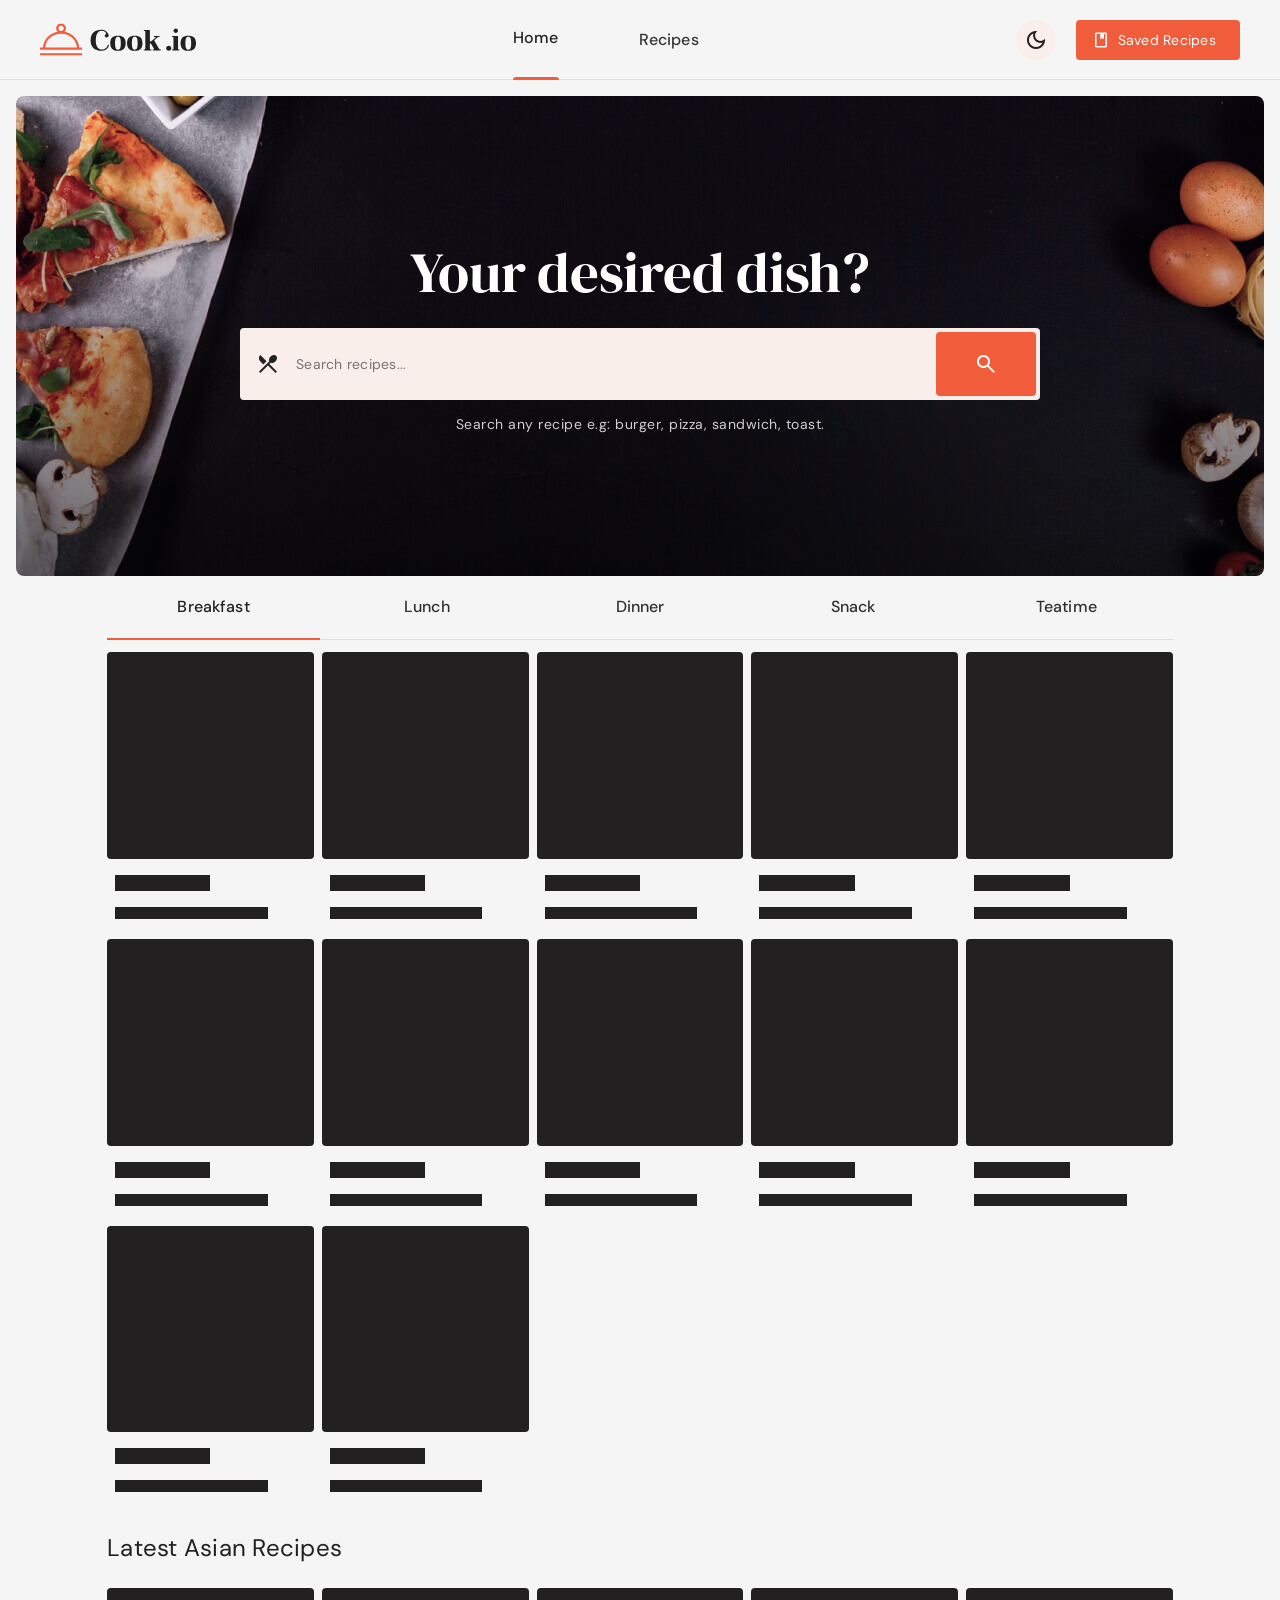
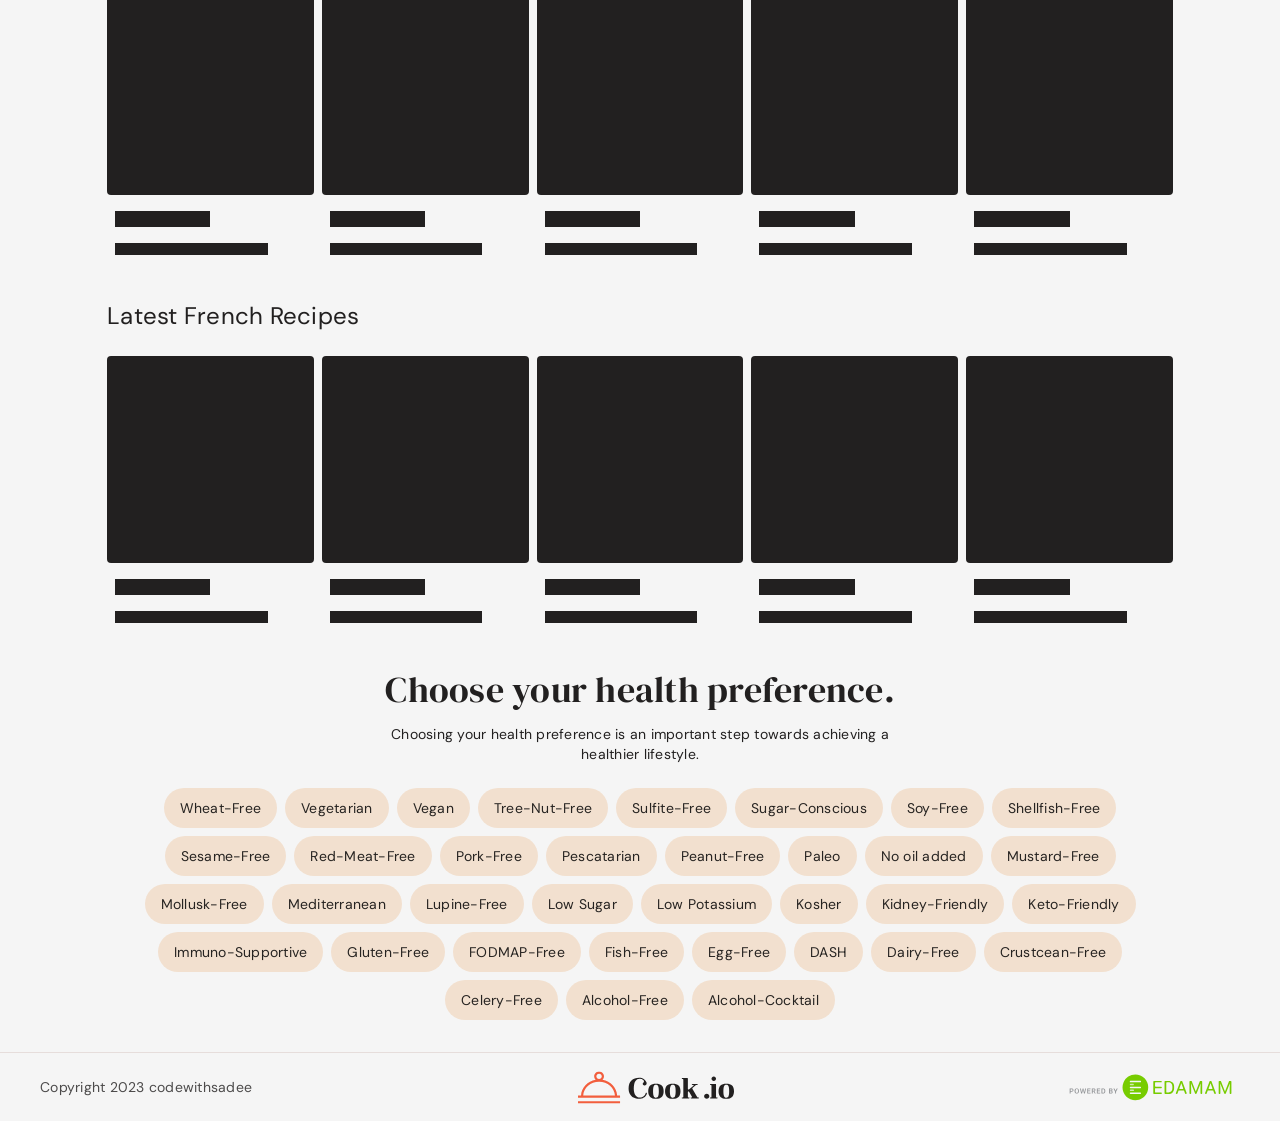
<file: index.html>
<!DOCTYPE html>
<html lang="en">

<head>
  <meta charset="UTF-8">
  <meta http-equiv="X-UA-Compatible" content="IE=edge">
  <meta name="viewport" content="width=device-width, initial-scale=1.0">

  <!-- 
    - primary meta tags
  -->
  <title>Cook.io - Cooking made easy.</title>
  <meta name="title" content="Cook.io - Cooking made easy.">
  <meta name="description" content="This is a recipe application made by codewithsadee">

  <!-- 
    - favicon
  -->
  <link rel="shortcut icon" href="./favicon.svg" type="image/svg+xml">

  <!-- 
    - theme js
  -->
  <script src="./assets/js/theme.js"></script>

  <!-- 
    - google font
  -->
  <link rel="preconnect" href="https://fonts.googleapis.com">
  <link rel="preconnect" href="https://fonts.gstatic.com" crossorigin>
  <link href="https://fonts.googleapis.com/css2?family=DM+Sans:wght@400;500&family=DM+Serif+Display&display=swap"
    rel="stylesheet">

  <!-- 
    - material icon
  -->
  <link rel="stylesheet"
    href="https://fonts.googleapis.com/css2?family=Material+Symbols+Outlined:opsz,wght,FILL,GRAD@24,400,0..1,0" />

  <!-- 
    - custom css
  -->
  <link rel="stylesheet" href="./assets/css/style.css">

  <!-- 
    - custom js
  -->
  <script src="./assets/js/global.js" type="module"></script>
  <script src="./assets/js/home.js" type="module"></script>

</head>

<body>

  <!-- 
    - #HEADER
  -->

  <header class="header" data-header>

    <a href="/" class="logo">
      <img src="./assets/images/logo-light.svg" width="156" height="32" alt="Cook.io" class="logo-light">
      <img src="./assets/images/logo-dark.svg" width="156" height="32" alt="Cook.io" class="logo-dark">
    </a>

    <nav class="navbar">
      <ul class="navbar-list">

        <li>
          <a href="/" class="navbar-link title-small has-state active">Home</a>
        </li>

        <li>
          <a href="./recipes.html" class="navbar-link title-small has-state">Recipes</a>
        </li>

      </ul>
    </nav>

    <button class="icon-btn theme-switch has-state" aria-pressed="false" aria-label="Toggle light and dark theme"
      data-theme-btn>
      <span class="material-symbols-outlined light-icon" aria-hidden="true">light_mode</span>

      <span class="material-symbols-outlined dark-icon" aria-hidden="true">dark_mode</span>
    </button>

    <a href="./saved-recipes.html" class="btn btn-primary has-icon">
      <span class="material-symbols-outlined" aria-hidden="true">book</span>

      <span class="span">Saved Recipes</span>
    </a>

  </header>





  <!-- 
    - #MOBILE NAV
  -->

  <nav class="mobile-nav" aria-label="primary">
    <ul class="nav-list">

      <li class="nav-item">
        <a href="./recipes.html" class="nav-link">
          <span class="item-icon">
            <span class="material-symbols-outlined" aria-hidden="true">lunch_dining</span>
          </span>

          <span class="label-medium">Recipes</span>
        </a>
      </li>

      <li class="nav-item">
        <a href="#" class="nav-link" aria-current="true">
          <span class="item-icon">
            <span class="material-symbols-outlined" aria-hidden="true">home</span>
          </span>

          <span class="label-medium">Home</span>
        </a>
      </li>

      <li class="nav-item">
        <a href="./saved-recipes.html" class="nav-link">
          <span class="item-icon">
            <span class="material-symbols-outlined" aria-hidden="true">book</span>
          </span>

          <span class="label-medium">Saved</span>
        </a>
      </li>

    </ul>
  </nav>





  <main>
    <article>

      <!-- 
        - #HERO
      -->

      <section class="hero" aria-label="banner">

        <div class="banner-card">

          <h1 class="display-large">Your desired dish?</h1>

          <div class="search-wrapper" data-search-form>

            <span class="material-symbols-outlined leading-icon" aria-hidden="true">local_dining</span>

            <input type="search" name="search" aria-label="Search recipes" placeholder="Search recipes..."
              class="search-field body-medium" data-search-field>

            <button class="search-submit" aria-label="Submit" data-search-btn>
              <span class="material-symbols-outlined" aria-hidden="true">search</span>
            </button>

          </div>

          <p class="label-medium">
            Search any recipe e.g: burger, pizza, sandwich, toast.
          </p>

        </div>

      </section>





      <!-- 
        - #TAB
      -->

      <section class="section tab">
        <div class="container">

          <div class="tab-list" data-tab-list role="tablist" aria-label="Meal type">

            <button class="tab-btn title-small" role="tab" id="tab-1" tabindex="0" aria-controls="panel-1"
              aria-selected="true" data-tab-btn>Breakfast</button>

            <button class="tab-btn title-small" role="tab" id="tab-2" tabindex="-1" aria-controls="panel-2"
              aria-selected="false" data-tab-btn>Lunch</button>

            <button class="tab-btn title-small" role="tab" id="tab-3" tabindex="-1" aria-controls="panel-3"
              aria-selected="false" data-tab-btn>Dinner</button>

            <button class="tab-btn title-small" role="tab" id="tab-4" tabindex="-1" aria-controls="panel-4"
              aria-selected="false" data-tab-btn>Snack</button>

            <button class="tab-btn title-small" role="tab" id="tab-5" tabindex="-1" aria-controls="panel-5"
              aria-selected="false" data-tab-btn>Teatime</button>

          </div>

          <div class="tab-panel" role="tabpanel" id="panel-1" aria-labelledby="tab-1" tabindex="0" data-tab-panel></div>

          <div class="tab-panel" role="tabpanel" id="panel-2" aria-labelledby="tab-2" tabindex="0" data-tab-panel
            hidden>Lunch
          </div>

          <div class="tab-panel" role="tabpanel" id="panel-3" aria-labelledby="tab-3" tabindex="0" data-tab-panel
            hidden>Dinner
          </div>

          <div class="tab-panel" role="tabpanel" id="panel-4" aria-labelledby="tab-4" tabindex="0" data-tab-panel
            hidden>Snack
          </div>

          <div class="tab-panel" role="tabpanel" id="panel-5" aria-labelledby="tab-5" tabindex="0" data-tab-panel
            hidden>
            Teatime</div>

        </div>
      </section>





      <!-- 
        - #RECIPE SLIDER
      -->

      <section class="section slider-section" aria-labelledby="slider-label-1" data-slider-section></section>





      <!-- 
        - #RECIPE SLIDER
      -->

      <section class="section slider-section" aria-labelledby="slider-label-1" data-slider-section>

        <div class="container">

          <h2 class="section-title headline-small" id="slider-label-1">Latest French Recipes</h2>

          <div class="slider">

            <ul class="slider-wrapper" data-slider-wrapper>

              <li class="slider-item">
                <div class="card">

                  <figure class="card-media img-holder">
                    <img src="./assets/images/recipe.jpg" width="200" height="200" loading="lazy" alt="Recipe name"
                      class="img-cover">
                  </figure>

                  <div class="card-body">

                    <h3 class="title-small">
                      <a href="./detail.html" class="card-link">Lorem ipsum dolor sit amet consectetur adipisicing elit.
                        Dolorem, quaerat quos! Consequatur id explicabo suscipit perspiciatis blanditiis doloremque
                        eveniet officia!</a>
                    </h3>

                    <div class="meta-wrapper">

                      <div class="meta-item">
                        <span class="material-symbols-outlined" aria-hidden="true">schedule</span>

                        <span class="label-medium">2 minutes</span>
                      </div>

                      <button class="icon-btn has-state removed" aria-label="Add to saved recipes">
                        <span class="material-symbols-outlined bookmark-add" aria-hidden="true">bookmark_add</span>

                        <span class="material-symbols-outlined bookmark" aria-hidden="true">bookmark</span>
                      </button>

                    </div>

                  </div>

                </div>
              </li>

              <li class="slider-item">
                <div class="card">

                  <figure class="card-media img-holder">
                    <img src="./assets/images/recipe.jpg" width="200" height="200" loading="lazy" alt="Recipe name"
                      class="img-cover">
                  </figure>

                  <div class="card-body">

                    <h3 class="title-small">
                      <a href="./detail.html" class="card-link">Lorem ipsum dolor sit amet consectetur adipisicing elit.
                        Dolorem, quaerat quos! Consequatur id explicabo suscipit perspiciatis blanditiis doloremque
                        eveniet officia!</a>
                    </h3>

                    <div class="meta-wrapper">

                      <div class="meta-item">
                        <span class="material-symbols-outlined" aria-hidden="true">schedule</span>

                        <span class="label-medium">2 minutes</span>
                      </div>

                      <button class="icon-btn has-state removed" aria-label="Add to saved recipes">
                        <span class="material-symbols-outlined bookmark-add" aria-hidden="true">bookmark_add</span>

                        <span class="material-symbols-outlined bookmark" aria-hidden="true">bookmark</span>
                      </button>

                    </div>

                  </div>

                </div>
              </li>

              <li class="slider-item">
                <div class="card">

                  <figure class="card-media img-holder">
                    <img src="./assets/images/recipe.jpg" width="200" height="200" loading="lazy" alt="Recipe name"
                      class="img-cover">
                  </figure>

                  <div class="card-body">

                    <h3 class="title-small">
                      <a href="./detail.html" class="card-link">Lorem ipsum dolor sit amet consectetur adipisicing elit.
                        Dolorem, quaerat quos! Consequatur id explicabo suscipit perspiciatis blanditiis doloremque
                        eveniet officia!</a>
                    </h3>

                    <div class="meta-wrapper">

                      <div class="meta-item">
                        <span class="material-symbols-outlined" aria-hidden="true">schedule</span>

                        <span class="label-medium">2 minutes</span>
                      </div>

                      <button class="icon-btn has-state removed" aria-label="Add to saved recipes">
                        <span class="material-symbols-outlined bookmark-add" aria-hidden="true">bookmark_add</span>

                        <span class="material-symbols-outlined bookmark" aria-hidden="true">bookmark</span>
                      </button>

                    </div>

                  </div>

                </div>
              </li>

              <li class="slider-item">
                <div class="card">

                  <figure class="card-media img-holder">
                    <img src="./assets/images/recipe.jpg" width="200" height="200" loading="lazy" alt="Recipe name"
                      class="img-cover">
                  </figure>

                  <div class="card-body">

                    <h3 class="title-small">
                      <a href="./detail.html" class="card-link">Lorem ipsum dolor sit amet consectetur adipisicing elit.
                        Dolorem, quaerat quos! Consequatur id explicabo suscipit perspiciatis blanditiis doloremque
                        eveniet officia!</a>
                    </h3>

                    <div class="meta-wrapper">

                      <div class="meta-item">
                        <span class="material-symbols-outlined" aria-hidden="true">schedule</span>

                        <span class="label-medium">2 minutes</span>
                      </div>

                      <button class="icon-btn has-state removed" aria-label="Add to saved recipes">
                        <span class="material-symbols-outlined bookmark-add" aria-hidden="true">bookmark_add</span>

                        <span class="material-symbols-outlined bookmark" aria-hidden="true">bookmark</span>
                      </button>

                    </div>

                  </div>

                </div>
              </li>

              <li class="slider-item" data-slider-item>
                <a href="./recipes.html" class="load-more-card has-state">
                  <span class="label-large">Show more</span>

                  <span class="material-symbols-outlined" aria-hidden="true">navigate_next</span>
                </a>
              </li>

            </ul>

          </div>

        </div>

      </section>





      <!-- 
        - #TAGS
      -->

      <section class="section tag" aria-labelledby="tag-label">
        <div class="container">

          <h2 class="section-title display-small" id="tag-label">Choose your health preference.</h2>

          <p class="body-medium section-text">
            Choosing your health preference is an important step towards achieving a healthier lifestyle.
          </p>

          <div class="tag-list">

            <a href="./recipes.html?health=wheat-free" class="badge-btn body-medium has-state">Wheat-Free</a>

            <a href="./recipes.html?health=vegetarian" class="badge-btn body-medium has-state">Vegetarian</a>

            <a href="./recipes.html?health=vegan" class="badge-btn body-medium has-state">Vegan</a>

            <a href="./recipes.html?health=tree-nut-free" class="badge-btn body-medium has-state">Tree-Nut-Free</a>

            <a href="./recipes.html?health=sulfite-free" class="badge-btn body-medium has-state">Sulfite-Free</a>

            <a href="./recipes.html?health=sugar-conscious" class="badge-btn body-medium has-state">Sugar-Conscious</a>

            <a href="./recipes.html?health=soy-free" class="badge-btn body-medium has-state">Soy-Free</a>

            <a href="./recipes.html?health=shellfish-free" class="badge-btn body-medium has-state">Shellfish-Free</a>

            <a href="./recipes.html?health=sesame-free" class="badge-btn body-medium has-state">Sesame-Free</a>

            <a href="./recipes.html?health=red-meat-free" class="badge-btn body-medium has-state">Red-Meat-Free</a>

            <a href="./recipes.html?health=pork-free" class="badge-btn body-medium has-state">Pork-Free</a>

            <a href="./recipes.html?health=pecatarian" class="badge-btn body-medium has-state">Pescatarian</a>

            <a href="./recipes.html?health=peanut-free" class="badge-btn body-medium has-state">Peanut-Free</a>

            <a href="./recipes.html?health=paleo" class="badge-btn body-medium has-state">Paleo</a>

            <a href="./recipes.html?health=No-oil-added" class="badge-btn body-medium has-state">No oil added</a>

            <a href="./recipes.html?health=mustard-free" class="badge-btn body-medium has-state">Mustard-Free</a>

            <a href="./recipes.html?health=mollusk-free" class="badge-btn body-medium has-state">Mollusk-Free</a>

            <a href="./recipes.html?health=Mediterranean" class="badge-btn body-medium has-state">Mediterranean</a>

            <a href="./recipes.html?health=lupine-free" class="badge-btn body-medium has-state">Lupine-Free</a>

            <a href="./recipes.html?health=low-sugar" class="badge-btn body-medium has-state">Low Sugar</a>

            <a href="./recipes.html?health=low-potassium" class="badge-btn body-medium has-state">Low Potassium</a>

            <a href="./recipes.html?health=kosher" class="badge-btn body-medium has-state">Kosher</a>

            <a href="./recipes.html?health=kidney-friendly" class="badge-btn body-medium has-state">Kidney-Friendly</a>

            <a href="./recipes.html?health=keto-friendly" class="badge-btn body-medium has-state">Keto-Friendly</a>

            <a href="./recipes.html?health=immuno-supportive"
              class="badge-btn body-medium has-state">Immuno-Supportive</a>

            <a href="./recipes.html?health=gluten-free" class="badge-btn body-medium has-state">Gluten-Free</a>

            <a href="./recipes.html?health=fodmap-free" class="badge-btn body-medium has-state">FODMAP-Free</a>

            <a href="./recipes.html?health=fish-free" class="badge-btn body-medium has-state">Fish-Free</a>

            <a href="./recipes.html?health=egg-free" class="badge-btn body-medium has-state">Egg-Free</a>

            <a href="./recipes.html?health=DASH" class="badge-btn body-medium has-state">DASH</a>

            <a href="./recipes.html?health=dairy-free" class="badge-btn body-medium has-state">Dairy-Free</a>

            <a href="./recipes.html?health=crustacean-free" class="badge-btn body-medium has-state">Crustcean-Free</a>

            <a href="./recipes.html?health=celery-free" class="badge-btn body-medium has-state">Celery-Free</a>

            <a href="./recipes.html?health=alcohol-free" class="badge-btn body-medium has-state">Alcohol-Free</a>

            <a href="./recipes.html?health=alcohol-cocktail"
              class="badge-btn body-medium has-state">Alcohol-Cocktail</a>

          </div>

        </div>
      </section>

    </article>
  </main>





  <!-- 
    - #FOOTER
  -->

  <footer class="footer">

    <p class="copyright body-medium">Copyright 2023 codewithsadee</p>

    <a href="/" class="logo">
      <img src="./assets/images/logo-light.svg" width="156" height="32" alt="Cook.io" class="logo-light">

      <img src="./assets/images/logo-dark.svg" width="156" height="32" alt="Cook.io" class="logo-dark">
    </a>

    <a href="https://www.edamam.com/" target="_blank" class="edamam">
      <img src="./assets/images/edamam.svg" width="200" height="40" loading="lazy" alt="edamam free recipe api">
    </a>

  </footer>

</body>

</html>
</file>
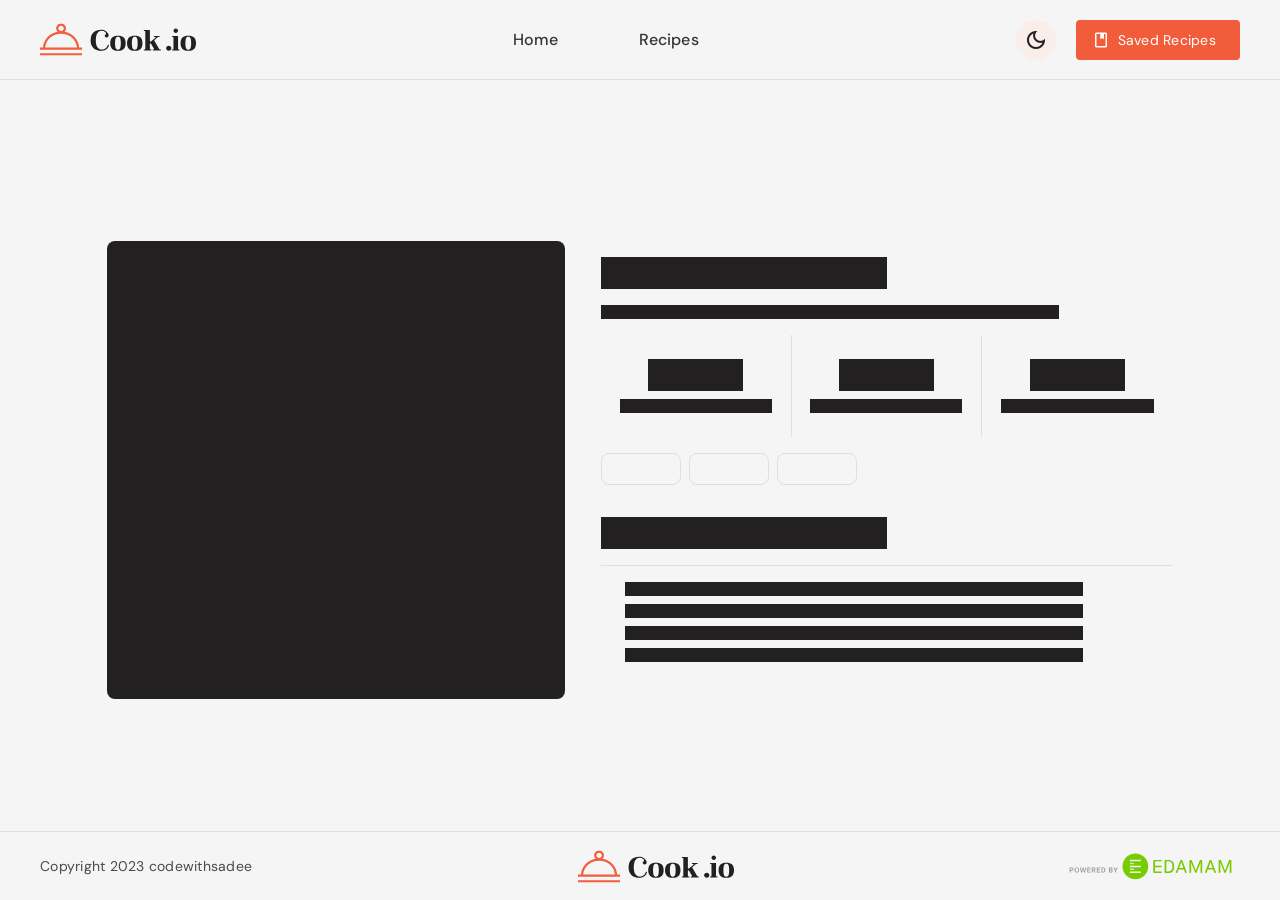
<file: detail.html>
<!DOCTYPE html>
<html lang="en">

<head>
  <meta charset="UTF-8">
  <meta http-equiv="X-UA-Compatible" content="IE=edge">
  <meta name="viewport" content="width=device-width, initial-scale=1.0">

  <!-- 
    - primary meta tags
  -->
  <title>Cook.io</title>
  <meta name="title" content="Cook.io">
  <meta name="description" content="This is a recipe application made by codewithsadee">

  <!-- 
    - favicon
  -->
  <link rel="shortcut icon" href="./favicon.svg" type="image/svg+xml">

  <!-- 
    - theme js
  -->
  <script src="./assets/js/theme.js"></script>

  <!-- 
    - google font
  -->
  <link rel="preconnect" href="https://fonts.googleapis.com">
  <link rel="preconnect" href="https://fonts.gstatic.com" crossorigin>
  <link href="https://fonts.googleapis.com/css2?family=DM+Sans:wght@400;500&family=DM+Serif+Display&display=swap"
    rel="stylesheet">

  <!-- 
    - material icon
  -->
  <link rel="stylesheet"
    href="https://fonts.googleapis.com/css2?family=Material+Symbols+Outlined:opsz,wght,FILL,GRAD@24,400,0..1,0" />

  <!-- 
    - custom css
  -->
  <link rel="stylesheet" href="./assets/css/style.css">

  <!-- 
    - custom js
  -->
  <script src="./assets/js/global.js" type="module"></script>
  <script src="./assets/js/detail.js" type="module"></script>

</head>

<body>

  <!-- 
    - #HEADER
  -->

  <header class="header" data-header>

    <a href="/" class="logo">
      <img src="./assets/images/logo-light.svg" width="156" height="32" alt="Cook.io" class="logo-light">
      <img src="./assets/images/logo-dark.svg" width="156" height="32" alt="Cook.io" class="logo-dark">
    </a>

    <nav class="navbar">
      <ul class="navbar-list">

        <li>
          <a href="/" class="navbar-link title-small has-state">Home</a>
        </li>

        <li>
          <a href="./recipes.html" class="navbar-link title-small has-state">Recipes</a>
        </li>

      </ul>
    </nav>

    <button class="icon-btn theme-switch has-state" aria-pressed="false" aria-label="Toggle light and dark theme"
      data-theme-btn>
      <span class="material-symbols-outlined light-icon" aria-hidden="true">light_mode</span>

      <span class="material-symbols-outlined dark-icon" aria-hidden="true">dark_mode</span>
    </button>

    <a href="./saved-recipes.html" class="btn btn-primary has-icon">
      <span class="material-symbols-outlined" aria-hidden="true">book</span>

      <span class="span">Saved Recipes</span>
    </a>

  </header>





  <!-- 
    - #MOBILE NAV
  -->

  <nav class="mobile-nav" aria-label="primary">
    <ul class="nav-list">

      <li class="nav-item">
        <a href="./recipes.html" class="nav-link">
          <span class="item-icon">
            <span class="material-symbols-outlined" aria-hidden="true">lunch_dining</span>
          </span>

          <span class="label-medium">Recipes</span>
        </a>
      </li>

      <li class="nav-item">
        <a href="/" class="nav-link">
          <span class="item-icon">
            <span class="material-symbols-outlined" aria-hidden="true">home</span>
          </span>

          <span class="label-medium">Home</span>
        </a>
      </li>

      <li class="nav-item">
        <a href="./saved-recipes.html" class="nav-link">
          <span class="item-icon">
            <span class="material-symbols-outlined" aria-hidden="true">book</span>
          </span>

          <span class="label-medium">Saved</span>
        </a>
      </li>

    </ul>
  </nav>





  <main class="detail-page-main">
    <article class="article container detail-page" data-detail-container>

      <div class="detail-banner detail-banner-skeleton skeleton"></div>

      <div class="detail-content detail-content-skeleton">

        <div class="title-wrapper">
          <div class="title-skeleton skeleton"></div>
        </div>

        <div class="detail-author text-skeleton skeleton"></div>

        <div class="detail-stats">

          <div class="stats-item">
            <span class="skeleton title-skeleton"></span>

            <span class="skeleton text-skeleton"></span>
          </div>

          <div class="stats-item">
            <span class="skeleton title-skeleton"></span>

            <span class="skeleton text-skeleton"></span>
          </div>

          <div class="stats-item">
            <span class="skeleton title-skeleton"></span>

            <span class="skeleton text-skeleton"></span>
          </div>

        </div>

        <div class="tag-list">
          <div class="filter-chip skeleton filter-chip-skeleton"></div>
          <div class="filter-chip skeleton filter-chip-skeleton"></div>
          <div class="filter-chip skeleton filter-chip-skeleton"></div>
        </div>

        <div class="ingr-title skeleton title-skeleton"></div>

        <div class="ingr-list">
          <div class="ingr-item skeleton text-skeleton"></div>
          <div class="ingr-item skeleton text-skeleton"></div>
          <div class="ingr-item skeleton text-skeleton"></div>
          <div class="ingr-item skeleton text-skeleton"></div>
        </div>

      </div>

    </article>
  </main>





  <!-- 
    - #FOOTER
  -->

  <footer class="footer">

    <p class="copyright body-medium">Copyright 2023 codewithsadee</p>

    <a href="/" class="logo">
      <img src="./assets/images/logo-light.svg" width="156" height="32" alt="Cook.io" class="logo-light">

      <img src="./assets/images/logo-dark.svg" width="156" height="32" alt="Cook.io" class="logo-dark">
    </a>

    <a href="https://www.edamam.com/" target="_blank" class="edamam">
      <img src="./assets/images/edamam.svg" width="200" height="40" loading="lazy" alt="edamam free recipe api">
    </a>

  </footer>

</body>

</html>
</file>
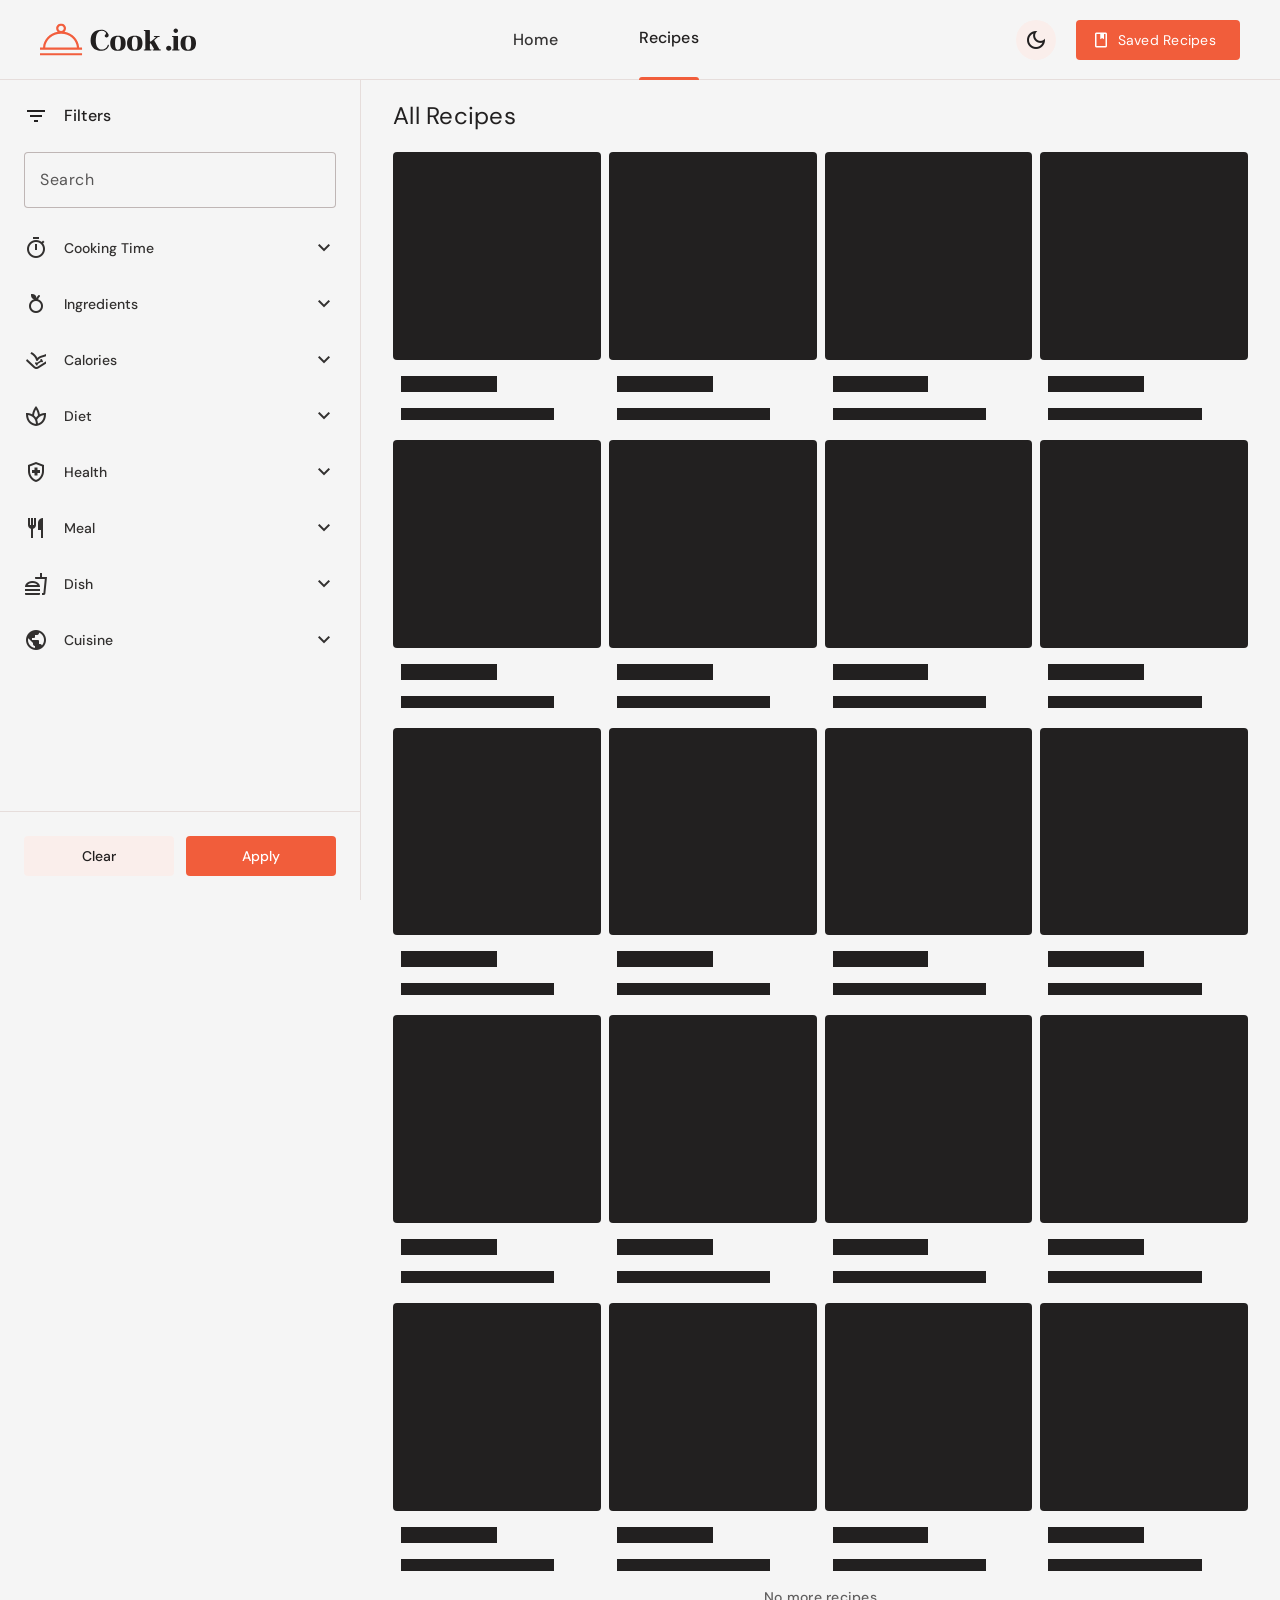
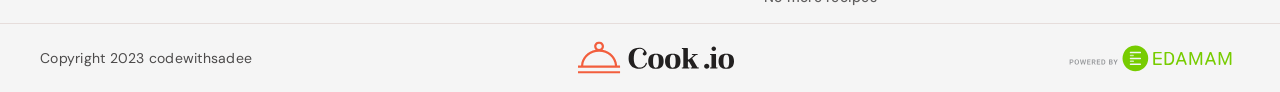
<file: recipes.html>
<!DOCTYPE html>
<html lang="en">

<head>
  <meta charset="UTF-8">
  <meta http-equiv="X-UA-Compatible" content="IE=edge">
  <meta name="viewport" content="width=device-width, initial-scale=1.0">

  <!-- 
    - primary meta tags
  -->
  <title>All Recipes - Cook.io</title>
  <meta name="title" content="All Recipes - Cook.io">
  <meta name="description" content="This is a recipe application made by codewithsadee">

  <!-- 
    - favicon
  -->
  <link rel="shortcut icon" href="./favicon.svg" type="image/svg+xml">

  <!-- 
    - theme js
  -->
  <script src="./assets/js/theme.js"></script>

  <!-- 
    - google font
  -->
  <link rel="preconnect" href="https://fonts.googleapis.com">
  <link rel="preconnect" href="https://fonts.gstatic.com" crossorigin>
  <link href="https://fonts.googleapis.com/css2?family=DM+Sans:wght@400;500&family=DM+Serif+Display&display=swap"
    rel="stylesheet">

  <!-- 
    - material icon
  -->
  <link rel="stylesheet"
    href="https://fonts.googleapis.com/css2?family=Material+Symbols+Outlined:opsz,wght,FILL,GRAD@24,400,0..1,0" />

  <!-- 
    - custom css
  -->
  <link rel="stylesheet" href="./assets/css/style.css">

  <!-- 
    - custom js
  -->
  <script src="./assets/js/global.js" type="module"></script>
  <script src="./assets/js/recipes.js" type="module"></script>

</head>

<body>

  <!-- 
    - #HEADER
  -->

  <header class="header" data-header>

    <a href="/" class="logo">
      <img src="./assets/images/logo-light.svg" width="156" height="32" alt="Cook.io" class="logo-light">
      <img src="./assets/images/logo-dark.svg" width="156" height="32" alt="Cook.io" class="logo-dark">
    </a>

    <nav class="navbar">
      <ul class="navbar-list">

        <li>
          <a href="/" class="navbar-link title-small has-state">Home</a>
        </li>

        <li>
          <a href="#" class="navbar-link title-small has-state active">Recipes</a>
        </li>

      </ul>
    </nav>

    <button class="icon-btn theme-switch has-state" aria-pressed="false" aria-label="Toggle light and dark theme"
      data-theme-btn>
      <span class="material-symbols-outlined light-icon" aria-hidden="true">light_mode</span>

      <span class="material-symbols-outlined dark-icon" aria-hidden="true">dark_mode</span>
    </button>

    <a href="./saved-recipes.html" class="btn btn-primary has-icon">
      <span class="material-symbols-outlined" aria-hidden="true">book</span>

      <span class="span">Saved Recipes</span>
    </a>

  </header>





  <!-- 
    - #MOBILE NAV
  -->

  <nav class="mobile-nav" aria-label="primary">
    <ul class="nav-list">

      <li class="nav-item">
        <a href="#" class="nav-link" aria-current="true">
          <span class="item-icon">
            <span class="material-symbols-outlined" aria-hidden="true">lunch_dining</span>
          </span>

          <span class="label-medium">Recipes</span>
        </a>
      </li>

      <li class="nav-item">
        <a href="/" class="nav-link">
          <span class="item-icon">
            <span class="material-symbols-outlined" aria-hidden="true">home</span>
          </span>

          <span class="label-medium">Home</span>
        </a>
      </li>

      <li class="nav-item">
        <a href="./saved-recipes.html" class="nav-link">
          <span class="item-icon">
            <span class="material-symbols-outlined" aria-hidden="true">book</span>
          </span>

          <span class="label-medium">Saved</span>
        </a>
      </li>

    </ul>
  </nav>





  <main>
    <article class="article recipe-page">

      <!-- 
        - #FILTER BAR
      -->

      <div class="filter-bar" data-filter-bar>

        <div class="title-wrapper">

          <span class="material-symbols-outlined" aria-hidden="true">filter_list</span>

          <p class="title-medium">Filters</p>

          <button class="icon-btn close-btn has-state" aria-label="Close filter bar" data-filter-toggler>
            <span class="material-symbols-outlined" aria-hidden="true">close</span>
          </button>

        </div>

        <div class="filter-content">

          <div class="search-wrapper">
            <div class="input-outlined">
              <label for="search" class="body-large label">Search</label>

              <input type="search" name="search" id="search" placeholder="Search recipes"
                class="input-field body-large">
            </div>
          </div>

          <div class="accordion-container" data-accordion>

            <button class="accordion-btn has-state" aria-controls="cook-time" aria-expanded="false" data-accordion-btn>
              <span class="material-symbols-outlined" aria-hidden="true">timer</span>

              <p class="label-large">Cooking Time</p>

              <span class="material-symbols-outlined trailing-icon" aria-hidden="true">expand_more</span>
            </button>

            <div class="accordion-content" id="cook-time">
              <div class="accordion-overflow" data-filter="time">

                <label class="filter-chip label-large">
                  &lt; 5 minutes
                  <input type="radio" name="cook-time" value="5" aria-label="5 or less minutes" class="checkbox">
                </label>

                <label class="filter-chip label-large">
                  5 - 10 minutes
                  <input type="radio" name="cook-time" value="5-10" aria-label="5 to 10 minutes" class="checkbox">
                </label>

                <label class="filter-chip label-large">
                  10 - 20 minutes
                  <input type="radio" name="cook-time" value="10-20" aria-label="10 to 20 minutes" class="checkbox">
                </label>

                <label class="filter-chip label-large">
                  20 - 30 minutes
                  <input type="radio" name="cook-time" value="20-30" aria-label="20 to 30 minutes" class="checkbox">
                </label>

                <label class="filter-chip label-large">
                  30 - 40 minutes
                  <input type="radio" name="cook-time" value="30-40" aria-label="30 to 40 minutes" class="checkbox">
                </label>

                <label class="filter-chip label-large">
                  40 - 50 minutes
                  <input type="radio" name="cook-time" value="40-50" aria-label="40 to 50 minutes" class="checkbox">
                </label>

                <label class="filter-chip label-large">
                  50 - 60 minutes
                  <input type="radio" name="cook-time" value="50-60" aria-label="50 to 60 minutes" class="checkbox">
                </label>

                <label class="filter-chip label-large">
                  &gt; 1 hours
                  <input type="radio" name="cook-time" value="60+" aria-label="1 or more hours" class="checkbox">
                </label>

              </div>
            </div>

          </div>

          <div class="accordion-container" data-accordion>

            <button class="accordion-btn has-state" aria-controls="ingr" aria-expanded="false" data-accordion-btn>
              <span class="material-symbols-outlined" aria-hidden="true">nutrition</span>

              <p class="label-large">Ingredients</p>

              <span class="material-symbols-outlined trailing-icon" aria-hidden="true">expand_more</span>
            </button>

            <div class="accordion-content" id="ingr">
              <div class="accordion-overflow" data-filter="ingr">

                <label class="filter-chip label-large">
                  &lt; 5 ingredients
                  <input type="radio" name="ingr" value="5" aria-label="5 or less ingredients" class="checkbox">
                </label>

                <label class="filter-chip label-large">
                  5 - 10 ingredients
                  <input type="radio" name="ingr" value="5-10" aria-label="5 to 10 ingredients" class="checkbox">
                </label>

                <label class="filter-chip label-large">
                  10 - 20 ingredients
                  <input type="radio" name="ingr" value="10-20" aria-label="10 to 20 ingredients" class="checkbox">
                </label>

                <label class="filter-chip label-large">
                  20 - 30 ingredients
                  <input type="radio" name="ingr" value="20-30" aria-label="20 to 30 ingredients" class="checkbox">
                </label>

                <label class="filter-chip label-large">
                  &gt; 30 ingredients
                  <input type="radio" name="ingr" value="30+" aria-label="30 or more ingredients" class="checkbox">
                </label>

              </div>
            </div>

          </div>

          <div class="accordion-container" data-accordion>

            <button class="accordion-btn has-state" aria-controls="calories" aria-expanded="false" data-accordion-btn>
              <span class="material-symbols-outlined" aria-hidden="true">ulna_radius_alt</span>

              <p class="label-large">Calories</p>

              <span class="material-symbols-outlined trailing-icon" aria-hidden="true">expand_more</span>
            </button>

            <div class="accordion-content" id="calories">
              <div class="accordion-overflow" data-filter="calories">

                <label class="filter-chip label-large">
                  &lt; 50 calories
                  <input type="radio" name="calories" value="50" aria-label="50 or less calories" class="checkbox">
                </label>

                <label class="filter-chip label-large">
                  50 - 100 calories
                  <input type="radio" name="calories" value="50-100" aria-label="50 to 100 calories" class="checkbox">
                </label>

                <label class="filter-chip label-large">
                  100 - 200 calories
                  <input type="radio" name="calories" value="100-200" aria-label="100 to 200 calories" class="checkbox">
                </label>

                <label class="filter-chip label-large">
                  200 - 300 calories
                  <input type="radio" name="calories" value="200-300" aria-label="200 to 300 calories" class="checkbox">
                </label>

                <label class="filter-chip label-large">
                  300 - 400 calories
                  <input type="radio" name="calories" value="300-400" aria-label="300 to 400 calories" class="checkbox">
                </label>

                <label class="filter-chip label-large">
                  400 - 500 calories
                  <input type="radio" name="calories" value="400-500" aria-label="400 to 500 calories" class="checkbox">
                </label>

                <label class="filter-chip label-large">
                  &gt; 500 calories
                  <input type="radio" name="calories" value="500+" aria-label="500 or more calories" class="checkbox">
                </label>

              </div>
            </div>

          </div>

          <div class="accordion-container" data-accordion>

            <button class="accordion-btn has-state" aria-controls="diet" aria-expanded="false" data-accordion-btn>
              <span class="material-symbols-outlined" aria-hidden="true">spa</span>

              <p class="label-large">Diet</p>

              <span class="material-symbols-outlined trailing-icon" aria-hidden="true">expand_more</span>
            </button>

            <div class="accordion-content" id="diet">
              <div class="accordion-overflow" data-filter="diet">

                <label class="filter-chip label-large">
                  Balanced

                  <input type="checkbox" name="Balanced" aria-label="Balanced" value="balanced" class="checkbox">
                </label>

                <label class="filter-chip label-large">
                  High Fiber

                  <input type="checkbox" name="High Fiber" aria-label="High Fiber" value="high-fiber" class="checkbox">
                </label>

                <label class="filter-chip label-large">
                  High Protein

                  <input type="checkbox" name="High Protein" aria-label="High Protein" value="high-protein"
                    class="checkbox">
                </label>

                <label class="filter-chip label-large">
                  Low Carb

                  <input type="checkbox" name="Low Carb" aria-label="Low Carb" value="low-carb" class="checkbox">
                </label>

                <label class="filter-chip label-large">
                  Low Fat

                  <input type="checkbox" name="Low Fat" aria-label="Low Fat" value="low-fat" class="checkbox">
                </label>

                <label class="filter-chip label-large">
                  Low Sodium

                  <input type="checkbox" name="Low Sodium" aria-label="Low Sodium" value="low-sodium" class="checkbox">
                </label>

              </div>
            </div>

          </div>

          <div class="accordion-container" data-accordion>

            <button class="accordion-btn has-state" aria-controls="health" aria-expanded="false" data-accordion-btn>
              <span class="material-symbols-outlined" aria-hidden="true">health_and_safety</span>

              <p class="label-large">Health</p>

              <span class="material-symbols-outlined trailing-icon" aria-hidden="true">expand_more</span>
            </button>

            <div class="accordion-content" id="health">
              <div class="accordion-overflow" data-filter="health">

                <label class="filter-chip label-large">
                  Alcohol Cocktail

                  <input type="checkbox" name="Alcohol Cocktail" aria-label="Alcohol Cocktail" value="alcohol-cocktail"
                    class="checkbox">
                </label>

                <label class="filter-chip label-large">
                  Alcohol Free

                  <input type="checkbox" name="Alcohol Free" aria-label="Alcohol Free" value="alcohol-free"
                    class="checkbox">
                </label>

                <label class="filter-chip label-large">
                  Celery Free

                  <input type="checkbox" name="Celery Free" aria-label="Celery Free" value="celery-free"
                    class="checkbox">
                </label>

                <label class="filter-chip label-large">
                  Crustcean Free

                  <input type="checkbox" name="Crustcean Free" aria-label="Crustcean Free" value="crustacean-free"
                    class="checkbox">
                </label>

                <label class="filter-chip label-large">
                  Dairy Free

                  <input type="checkbox" name="Dairy Free" aria-label="Dairy Free" value="dairy-free" class="checkbox">
                </label>

                <label class="filter-chip label-large">
                  DASH

                  <input type="checkbox" name="DASH" aria-label="DASH" value="DASH" class="checkbox">
                </label>

                <label class="filter-chip label-large">
                  Egg Free

                  <input type="checkbox" name="Egg Free" aria-label="Egg Free" value="egg-free" class="checkbox">
                </label>

                <label class="filter-chip label-large">
                  Fish Free

                  <input type="checkbox" name="Fish Free" aria-label="Fish Free" value="fish-free" class="checkbox">
                </label>

                <label class="filter-chip label-large">
                  FODMAP Free

                  <input type="checkbox" name="FODMAP Free" aria-label="FODMAP Free" value="fodmap-free"
                    class="checkbox">
                </label>

                <label class="filter-chip label-large">
                  Gluten Free

                  <input type="checkbox" name="Gluten Free" aria-label="Gluten Free" value="gluten-free"
                    class="checkbox">
                </label>

                <label class="filter-chip label-large">
                  Immuno Supportive

                  <input type="checkbox" name="Immuno Supportive" aria-label="Immuno Supportive"
                    value="immuno-supportive" class="checkbox">
                </label>

                <label class="filter-chip label-large">
                  Keto Friendly

                  <input type="checkbox" name="Keto Friendly" aria-label="Keto Friendly" value="keto-friendly"
                    class="checkbox">
                </label>

                <label class="filter-chip label-large">
                  Kidney Friendly

                  <input type="checkbox" name="Kidney Friendly" aria-label="Kidney Friendly" value="kidney-friendly"
                    class="checkbox">
                </label>

                <label class="filter-chip label-large">
                  Kosher

                  <input type="checkbox" name="Kosher" aria-label="Kosher" value="kosher" class="checkbox">
                </label>

                <label class="filter-chip label-large">
                  Low Fat Abs

                  <input type="checkbox" name="Low Fat Abs" aria-label="Low Fat Abs" value="low-fat-abs"
                    class="checkbox">
                </label>

                <label class="filter-chip label-large">
                  Low Potassium

                  <input type="checkbox" name="Low Potassium" aria-label="Low Potassium" value="low-potassium"
                    class="checkbox">
                </label>

                <label class="filter-chip label-large">
                  Low Sugar

                  <input type="checkbox" name="Low Sugar" aria-label="Low Sugar" value="low-sugar" class="checkbox">
                </label>

                <label class="filter-chip label-large">
                  Lupine Free

                  <input type="checkbox" name="Lupine Free" aria-label="Lupine Free" value="lupine-free"
                    class="checkbox">
                </label>

                <label class="filter-chip label-large">
                  Mediterranean

                  <input type="checkbox" name="Mediterranean" aria-label="Mediterranean" value="Mediterranean"
                    class="checkbox">
                </label>

                <label class="filter-chip label-large">
                  Mollusk Free

                  <input type="checkbox" name="Mollusk Free" aria-label="Mollusk Free" value="mollusk-free"
                    class="checkbox">
                </label>

                <label class="filter-chip label-large">
                  Mustard Free

                  <input type="checkbox" name="Mustard Free" aria-label="Mustard Free" value="mustard-free"
                    class="checkbox">
                </label>

                <label class="filter-chip label-large">
                  No oil added

                  <input type="checkbox" name="No oil added" aria-label="No oil added" value="no-oil-added"
                    class="checkbox">
                </label>

                <label class="filter-chip label-large">
                  Paleo

                  <input type="checkbox" name="Paleo" aria-label="Paleo" value="paleo" class="checkbox">
                </label>

                <label class="filter-chip label-large">
                  Peanut Free

                  <input type="checkbox" name="Peanut Free" aria-label="Peanut Free" value="peanut-free"
                    class="checkbox">
                </label>

                <label class="filter-chip label-large">
                  Pescatarian

                  <input type="checkbox" name="Pescatarian" aria-label="Pescatarian" value="pescatarian"
                    class="checkbox">
                </label>

                <label class="filter-chip label-large">
                  Pork Free

                  <input type="checkbox" name="Pork Free" aria-label="Pork Free" value="pork-free" class="checkbox">
                </label>

                <label class="filter-chip label-large">
                  Red Meat Free

                  <input type="checkbox" name="Red Meat Free" aria-label="Red Meat Free" value="red-meat-free"
                    class="checkbox">
                </label>

                <label class="filter-chip label-large">
                  Sesame Free

                  <input type="checkbox" name="Sesame Free" aria-label="Sesame Free" value="sesame-free"
                    class="checkbox">
                </label>

                <label class="filter-chip label-large">
                  Shellfish-Free

                  <input type="checkbox" name="Shellfish-Free" aria-label="Shellfish-Free" value="shellfish-free"
                    class="checkbox">
                </label>

                <label class="filter-chip label-large">
                  Soy Free

                  <input type="checkbox" name="Soy Free" aria-label="Soy Free" value="soy-free" class="checkbox">
                </label>

                <label class="filter-chip label-large">
                  Sugar Conscious

                  <input type="checkbox" name="Sugar Conscious" aria-label="Sugar Conscious" value="sugar-conscious"
                    class="checkbox">
                </label>

                <label class="filter-chip label-large">
                  Sulfite Free

                  <input type="checkbox" name="Sulfite Free" aria-label="Sulfite Free" value="sulfite-free"
                    class="checkbox">
                </label>

                <label class="filter-chip label-large">
                  Tree Nut Free

                  <input type="checkbox" name="Tree Nut Free" aria-label="Tree Nut Free" value="tree-nut-free"
                    class="checkbox">
                </label>

                <label class="filter-chip label-large">
                  Vegan

                  <input type="checkbox" name="Vegan" aria-label="Vegan" value="vegan" class="checkbox">
                </label>

                <label class="filter-chip label-large">
                  Vegetarian

                  <input type="checkbox" name="Vegetarian" aria-label="Vegetarian" value="vegetarian" class="checkbox">
                </label>

                <label class="filter-chip label-large">
                  Wheat Free

                  <input type="checkbox" name="Wheat Free" aria-label="Wheat Free" value="wheat-free" class="checkbox">
                </label>

              </div>
            </div>

          </div>

          <div class="accordion-container" data-accordion>

            <button class="accordion-btn has-state" aria-controls="meal" aria-expanded="false" data-accordion-btn>
              <span class="material-symbols-outlined" aria-hidden="true">restaurant</span>

              <p class="label-large">Meal</p>

              <span class="material-symbols-outlined trailing-icon" aria-hidden="true">expand_more</span>
            </button>

            <div class="accordion-content" id="meal">
              <div class="accordion-overflow" data-filter="mealType">

                <label class="filter-chip label-large">
                  Breakfast

                  <input type="checkbox" name="Breakfast" aria-label="Breakfast" value="breakfast" class="checkbox">
                </label>

                <label class="filter-chip label-large">
                  Dinner

                  <input type="checkbox" name="Dinner" aria-label="Dinner" value="dinner" class="checkbox">
                </label>

                <label class="filter-chip label-large">
                  Lunch

                  <input type="checkbox" name="Lunch" aria-label="Lunch" value="lunch" class="checkbox">
                </label>

                <label class="filter-chip label-large">
                  Snack

                  <input type="checkbox" name="Snack" aria-label="Snack" value="snack" class="checkbox">
                </label>

                <label class="filter-chip label-large">
                  Teatime

                  <input type="checkbox" name="Teatime" aria-label="Teatime" value="teatime" class="checkbox">
                </label>

              </div>
            </div>

          </div>

          <div class="accordion-container" data-accordion>

            <button class="accordion-btn has-state" aria-controls="dish" aria-expanded="false" data-accordion-btn>
              <span class="material-symbols-outlined" aria-hidden="true">fastfood</span>

              <p class="label-large">Dish</p>

              <span class="material-symbols-outlined trailing-icon" aria-hidden="true">expand_more</span>
            </button>

            <div class="accordion-content" id="dish">
              <div class="accordion-overflow" data-filter="dishType">

                <label class="filter-chip label-large">
                  Biscuits and cookies

                  <input type="checkbox" name="Biscuits and cookies" aria-label="Biscuits and cookies"
                    value="biscuits and cookies" class="checkbox">
                </label>

                <label class="filter-chip label-large">
                  Bread

                  <input type="checkbox" name="Bread" aria-label="Bread" value="bread" class="checkbox">
                </label>

                <label class="filter-chip label-large">
                  Cereals

                  <input type="checkbox" name="Cereals" aria-label="Cereals" value="cereals" class="checkbox">
                </label>

                <label class="filter-chip label-large">
                  Condiments and sauces

                  <input type="checkbox" name="Condiments and sauces" aria-label="Condiments and sauces"
                    value="condiments and sauces" class="checkbox">
                </label>

                <label class="filter-chip label-large">
                  Desserts

                  <input type="checkbox" name="Desserts" aria-label="Desserts" value="desserts" class="checkbox">
                </label>

                <label class="filter-chip label-large">
                  Drinks

                  <input type="checkbox" name="Drinks" aria-label="Drinks" value="drinks" class="checkbox">
                </label>

                <label class="filter-chip label-large">
                  Main course

                  <input type="checkbox" name="Main course" aria-label="Main course" value="main course"
                    class="checkbox">
                </label>

                <label class="filter-chip label-large">
                  Pancake

                  <input type="checkbox" name="Pancake" aria-label="Pancake" value="pancake" class="checkbox">
                </label>

                <label class="filter-chip label-large">
                  Preps

                  <input type="checkbox" name="Preps" aria-label="Preps" value="preps" class="checkbox">
                </label>

                <label class="filter-chip label-large">
                  Preserve

                  <input type="checkbox" name="Preserve" aria-label="Preserve" value="preserve" class="checkbox">
                </label>

                <label class="filter-chip label-large">
                  Salad

                  <input type="checkbox" name="Salad" aria-label="Salad" value="salad" class="checkbox">
                </label>

                <label class="filter-chip label-large">
                  Sandwiches

                  <input type="checkbox" name="Sandwiches" aria-label="Sandwiches" value="sandwiches" class="checkbox">
                </label>

                <label class="filter-chip label-large">
                  Side dish

                  <input type="checkbox" name="Side dish" aria-label="Side dish" value="side dish" class="checkbox">
                </label>

                <label class="filter-chip label-large">
                  Soup

                  <input type="checkbox" name="Soup" aria-label="Soup" value="soup" class="checkbox">
                </label>

                <label class="filter-chip label-large">
                  Starter

                  <input type="checkbox" name="Starter" aria-label="Starter" value="starter" class="checkbox">
                </label>

                <label class="filter-chip label-large">
                  Sweets

                  <input type="checkbox" name="Sweets" aria-label="Sweets" value="sweets" class="checkbox">
                </label>

              </div>
            </div>

          </div>

          <div class="accordion-container" data-accordion>

            <button class="accordion-btn has-state" aria-controls="cuisine" aria-expanded="false" data-accordion-btn>
              <span class="material-symbols-outlined" aria-hidden="true">public</span>

              <p class="label-large">Cuisine</p>

              <span class="material-symbols-outlined trailing-icon" aria-hidden="true">expand_more</span>
            </button>

            <div class="accordion-content" id="cuisine">
              <div class="accordion-overflow" data-filter="cuisineType">

                <label class="filter-chip label-large">
                  American

                  <input type="checkbox" name="American" aria-label="American" value="american" class="checkbox">
                </label>

                <label class="filter-chip label-large">
                  Asian

                  <input type="checkbox" name="Asian" aria-label="Asian" value="asian" class="checkbox">
                </label>

                <label class="filter-chip label-large">
                  British

                  <input type="checkbox" name="British" aria-label="British" value="british" class="checkbox">
                </label>

                <label class="filter-chip label-large">
                  Caribbean

                  <input type="checkbox" name="Caribbean" aria-label="Caribbean" value="caribbean" class="checkbox">
                </label>

                <label class="filter-chip label-large">
                  Central Europe

                  <input type="checkbox" name="Central Europe" aria-label="Central Europe" value="central europe"
                    class="checkbox">
                </label>

                <label class="filter-chip label-large">
                  Chinese

                  <input type="checkbox" name="Chinese" aria-label="Chinese" value="chinese" class="checkbox">
                </label>

                <label class="filter-chip label-large">
                  Eastern Europe

                  <input type="checkbox" name="Eastern Europe" aria-label="Eastern Europe" value="eastern europe"
                    class="checkbox">
                </label>

                <label class="filter-chip label-large">
                  French

                  <input type="checkbox" name="French" aria-label="French" value="french" class="checkbox">
                </label>

                <label class="filter-chip label-large">
                  Indian

                  <input type="checkbox" name="Indian" aria-label="Indian" value="indian" class="checkbox">
                </label>

                <label class="filter-chip label-large">
                  Italian

                  <input type="checkbox" name="Italian" aria-label="Italian" value="italian" class="checkbox">
                </label>

                <label class="filter-chip label-large">
                  Japanese

                  <input type="checkbox" name="Japanese" aria-label="Japanese" value="japanese" class="checkbox">
                </label>

                <label class="filter-chip label-large">
                  Kosher

                  <input type="checkbox" name="Kosher" aria-label="Kosher" value="kosher" class="checkbox">
                </label>

                <label class="filter-chip label-large">
                  Mediterranean

                  <input type="checkbox" name="Mediterranean" aria-label="Mediterranean" value="mediterranean"
                    class="checkbox">
                </label>

                <label class="filter-chip label-large">
                  Mexican

                  <input type="checkbox" name="Mexican" aria-label="Mexican" value="mexican" class="checkbox">
                </label>

                <label class="filter-chip label-large">
                  Middle Eastern

                  <input type="checkbox" name="Middle Eastern" aria-label="Middle Eastern" value="middle eastern"
                    class="checkbox">
                </label>

                <label class="filter-chip label-large">
                  Nordic

                  <input type="checkbox" name="Nordic" aria-label="Nordic" value="nordic" class="checkbox">
                </label>

                <label class="filter-chip label-large">
                  South American

                  <input type="checkbox" name="South American" aria-label="South American" value="south american"
                    class="checkbox">
                </label>

                <label class="filter-chip label-large">
                  South East Asian

                  <input type="checkbox" name="South East Asian" aria-label="South East Asian" value="south east asian"
                    class="checkbox">
                </label>

              </div>
            </div>

          </div>

        </div>

        <div class="filter-actions">
          <button class="btn btn-secondary label-large has-state" data-filter-clear>Clear</button>

          <button class="btn btn-primary label-large" data-filter-toggler data-filter-submit>Apply</button>
        </div>

      </div>

      <div class="overlay" data-overlay data-filter-toggler></div>

      <div class="recipe-container container">

        <div class="title-wrapper">

          <h2 class="headline-small">All Recipes</h2>

          <button class="btn btn-secondary btn-filter has-icon has-state" aria-label="Open filter bar"
            data-filter-toggler data-filter-btn>

            <span class="material-symbols-outlined" aria-hidden="true">filter_list</span>

            <div class="wrapper">
              <span class="label-large">Filters</span>

              <div class="badge label-small" data-filter-count></div>
            </div>

          </button>

        </div>

        <div class="grid-list" data-grid-list></div>

        <div class="load-more grid-list" data-load-more></div>

      </div>

    </article>
  </main>





  <!-- 
    - #FOOTER
  -->

  <footer class="footer">

    <p class="copyright body-medium">Copyright 2023 codewithsadee</p>

    <a href="/" class="logo">
      <img src="./assets/images/logo-light.svg" width="156" height="32" alt="Cook.io" class="logo-light">

      <img src="./assets/images/logo-dark.svg" width="156" height="32" alt="Cook.io" class="logo-dark">
    </a>

    <a href="https://www.edamam.com/" target="_blank" class="edamam">
      <img src="./assets/images/edamam.svg" width="200" height="40" loading="lazy" alt="edamam free recipe api">
    </a>

  </footer>

</body>

</html>
</file>
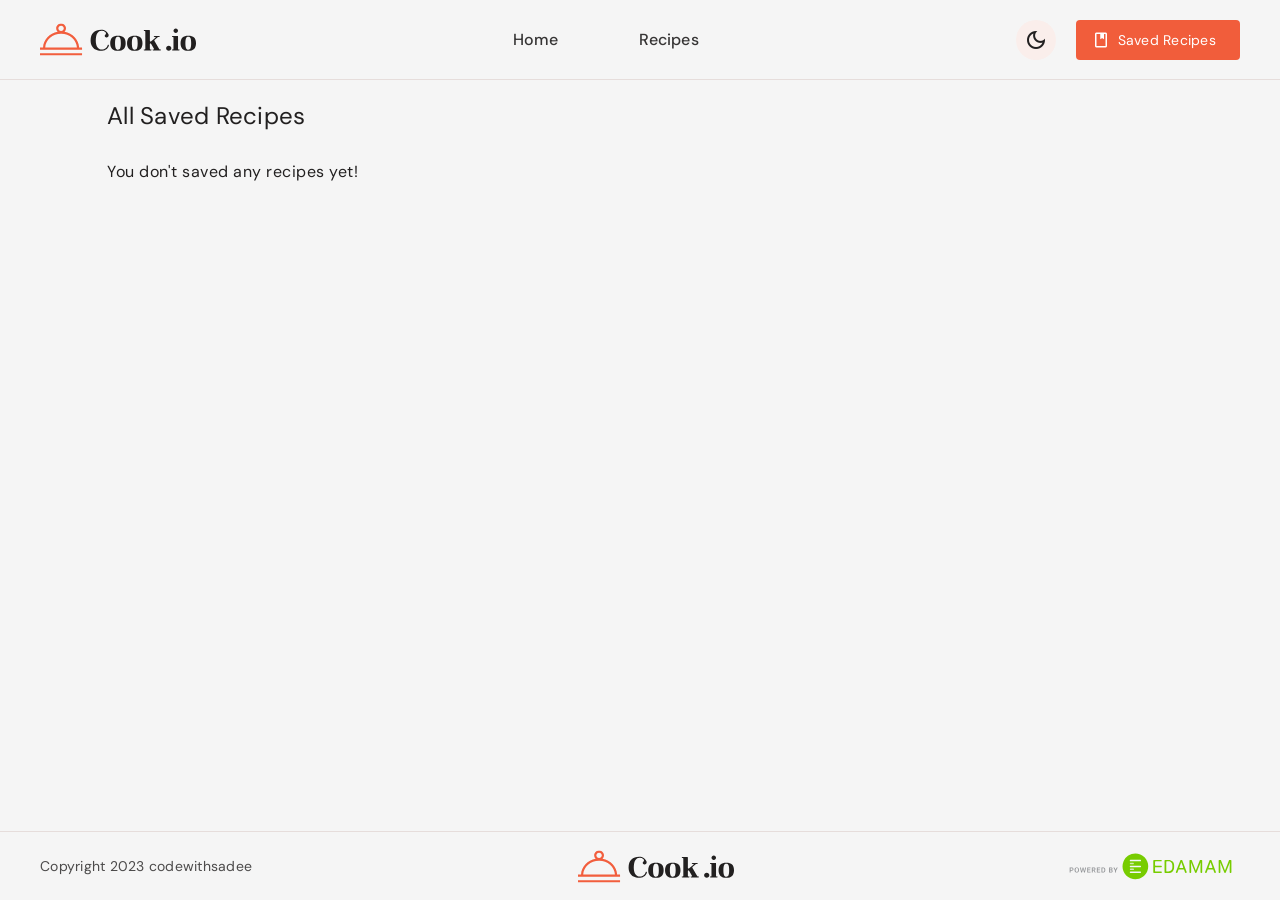
<file: saved-recipes.html>
<!DOCTYPE html>
<html lang="en">

<head>
  <meta charset="UTF-8">
  <meta http-equiv="X-UA-Compatible" content="IE=edge">
  <meta name="viewport" content="width=device-width, initial-scale=1.0">

  <!-- 
    - primary meta tags
  -->
  <title>Saved recipes - Cook.io</title>
  <meta name="title" content="All Recipes - Cook.io">
  <meta name="description" content="This is a recipe application made by codewithsadee">

  <!-- 
    - favicon
  -->
  <link rel="shortcut icon" href="./favicon.svg" type="image/svg+xml">

  <!-- 
    - theme js
  -->
  <script src="./assets/js/theme.js"></script>

  <!-- 
    - google font
  -->
  <link rel="preconnect" href="https://fonts.googleapis.com">
  <link rel="preconnect" href="https://fonts.gstatic.com" crossorigin>
  <link href="https://fonts.googleapis.com/css2?family=DM+Sans:wght@400;500&family=DM+Serif+Display&display=swap"
    rel="stylesheet">

  <!-- 
    - material icon
  -->
  <link rel="stylesheet"
    href="https://fonts.googleapis.com/css2?family=Material+Symbols+Outlined:opsz,wght,FILL,GRAD@24,400,0..1,0" />

  <!-- 
    - custom css
  -->
  <link rel="stylesheet" href="./assets/css/style.css">

  <!-- 
    - custom js
  -->
  <script src="./assets/js/global.js" type="module"></script>
  <script src="./assets/js/saved_recipes.js" type="module"></script>

</head>

<body>

  <!-- 
    - #HEADER
  -->

  <header class="header" data-header>

    <a href="/" class="logo">
      <img src="./assets/images/logo-light.svg" width="156" height="32" alt="Cook.io" class="logo-light">
      <img src="./assets/images/logo-dark.svg" width="156" height="32" alt="Cook.io" class="logo-dark">
    </a>

    <nav class="navbar">
      <ul class="navbar-list">

        <li>
          <a href="/" class="navbar-link title-small has-state">Home</a>
        </li>

        <li>
          <a href="./recipes.html" class="navbar-link title-small has-state">Recipes</a>
        </li>

      </ul>
    </nav>

    <button class="icon-btn theme-switch has-state" aria-pressed="false" aria-label="Toggle light and dark theme"
      data-theme-btn>
      <span class="material-symbols-outlined light-icon" aria-hidden="true">light_mode</span>

      <span class="material-symbols-outlined dark-icon" aria-hidden="true">dark_mode</span>
    </button>

    <a href="./saved-recipes.html" class="btn btn-primary has-icon">
      <span class="material-symbols-outlined" aria-hidden="true">book</span>

      <span class="span">Saved Recipes</span>
    </a>

  </header>





  <!-- 
    - #MOBILE NAV
  -->

  <nav class="mobile-nav" aria-label="primary">
    <ul class="nav-list">

      <li class="nav-item">
        <a href="./recipes.html" class="nav-link">
          <span class="item-icon">
            <span class="material-symbols-outlined" aria-hidden="true">lunch_dining</span>
          </span>

          <span class="label-medium">Recipes</span>
        </a>
      </li>

      <li class="nav-item">
        <a href="/" class="nav-link">
          <span class="item-icon">
            <span class="material-symbols-outlined" aria-hidden="true">home</span>
          </span>

          <span class="label-medium">Home</span>
        </a>
      </li>

      <li class="nav-item">
        <a href="./saved-recipes.html" class="nav-link" aria-current="true">
          <span class="item-icon">
            <span class="material-symbols-outlined" aria-hidden="true">book</span>
          </span>

          <span class="label-medium">Saved</span>
        </a>
      </li>

    </ul>
  </nav>





  <main>
    <article class="article container saved-recipe-page" data-saved-recipe-container></article>
  </main>





  <!-- 
    - #FOOTER
  -->

  <footer class="footer">

    <p class="copyright body-medium">Copyright 2023 codewithsadee</p>

    <a href="/" class="logo">
      <img src="./assets/images/logo-light.svg" width="156" height="32" alt="Cook.io" class="logo-light">

      <img src="./assets/images/logo-dark.svg" width="156" height="32" alt="Cook.io" class="logo-dark">
    </a>

    <a href="https://www.edamam.com/" target="_blank" class="edamam">
      <img src="./assets/images/edamam.svg" width="200" height="40" loading="lazy" alt="edamam free recipe api">
    </a>

  </footer>

</body>

</html>
</file>
<file: assets/css/style.css>
/*-----------------------------------*\
  #style.css
\*-----------------------------------*/

/**
 * copyright 2023 codewithsadee
 */





/*-----------------------------------*\
  #CUSTOM PROPERTY
\*-----------------------------------*/

:root {

  /**
   * COLORS
   */

  --white: hsl(0, 0%, 100%);
  --overlay-bg: hsla(0, 3%, 13%, 0.5);

  /* Light theme */
  --light-background: hsl(0, 0%, 96%);
  --light-on-background: hsl(0, 3%, 13%);
  --light-on-background-variant: hsl(20, 3%, 19%);
  --light-primary: hsl(11, 87%, 59%);
  --light-primary-hover: hsl(11, 60%, 50%);
  --light-primary-container: hsl(14, 57%, 95%);
  --light-error: hsl(1, 73%, 42%);
  --light-active-indicator: hsl(12, 58%, 88%);
  --light-image-background: hsl(0, 0%, 70%);
  --light-badge-btn: hsl(30, 58%, 88%);
  --light-on-badge-btn: hsl(24, 7%, 14%);
  --light-outline: hsl(10, 19%, 88%);
  --light-input-outline: hsl(7, 7%, 73%);
  --light-input-outline-hover: hsl(9, 3%, 52%);
  --light-alpha-10: hsla(0, 0%, 0%, 0.1);
  --light-alpha-20: hsla(0, 0%, 0%, 0.2);

  /* Dark theme */
  --dark-background: hsl(0, 0%, 10%);
  --dark-on-background: hsl(11, 3%, 87%);
  --dark-on-background-variant: hsl(11, 3%, 81%);
  --dark-primary: hsl(11, 87%, 64%);
  --dark-primary-hover: hsl(11, 51%, 51%);
  --dark-primary-container: hsl(15, 3%, 15%);
  --dark-error: hsl(1, 69%, 59%);
  --dark-active-indicator: hsl(15, 25%, 22%);
  --dark-image-background: hsl(0, 0%, 30%);
  --dark-badge-btn: hsl(30, 28%, 13%);
  --dark-on-badge-btn: hsl(30, 8%, 86%);
  --dark-outline: hsl(11, 3%, 20%);
  --dark-input-outline: hsl(11, 3%, 29%);
  --dark-input-outline-hover: hsl(0, 4%, 58%);
  --dark-alpha-10: hsla(0, 0%, 100%, 0.1);
  --dark-alpha-20: hsla(0, 0%, 100%, 0.2);

  /**
   * TYPOGRAPHY
   */

  /* font family */
  --font-primary: 'DM Serif Display', serif;
  --font-secondary: 'DM Sans', sans-serif;

  /* font size */
  --fs-base: 62.5%;
  --fs-display-large: 2.8rem;
  --fs-display-medium: 3.2rem;
  --fs-display-small: 2.6rem;
  --fs-headline-small: 2.4rem;
  --fs-title-medium: 1.6rem;
  --fs-title-small: 1.4rem;
  --fs-body-large: 1.6rem;
  --fs-body-medium: 1.4rem;
  --fs-label-large: 1.4rem;
  --fs-label-medium: 1.2rem;
  --fs-label-small: 1.1rem;

  /* font weight */
  --weight-regular: 400;
  --weight-medium: 500;

  /**
   * BORDER RADIUS
   */

  --radius-4: 4px;
  --radius-8: 8px;
  --radius-circle: 50%;
  --radius-pill: 500px;

  /**
   * BOX SHADOW
   */

  --shadow-1: 0 -1px 8px hsla(0, 0%, 0%, 0.2);
  --shadow-2: 0 2px 4px 1px hsla(0, 0%, 0%, 0.3);

  /**
   * OTHERS
   */

  --header-height: 64px;
  --mobile-nav-height: 80px;
  --section-gap: 32px;

}

@media(prefers-reduced-motion: no-preference) {
  :root {

    /**
     * TRANSITION
     */

    --transition-timing-function: cubic-bezier(0.2, 0, 0, 1);
    --transition-short: 200ms var(--transition-timing-function);
    --transition-medium: 500ms var(--transition-timing-function);

  }
}

[data-theme="light"] {
  color-scheme: light;

  --background: var(--light-background);
  --on-background: var(--light-on-background);
  --on-background-variant: var(--light-on-background-variant);
  --primary: var(--light-primary);
  --primary-hover: var(--light-primary-hover);
  --primary-container: var(--light-primary-container);
  --error: var(--light-error);
  --active-indicator: var(--light-active-indicator);
  --image-background: var(--light-image-background);
  --badge-btn: var(--light-badge-btn);
  --on-badge-btn: var(--light-on-badge-btn);
  --outline: var(--light-outline);
  --input-outline: var(--light-input-outline);
  --input-outline-hover: var(--light-input-outline-hover);
  --alpha-10: var(--light-alpha-10);
  --alpha-20: var(--light-alpha-20);
}

[data-theme="dark"] {
  color-scheme: dark;

  --background: var(--dark-background);
  --on-background: var(--dark-on-background);
  --on-background-variant: var(--dark-on-background-variant);
  --primary: var(--dark-primary);
  --primary-hover: var(--dark-primary-hover);
  --primary-container: var(--dark-primary-container);
  --error: var(--dark-error);
  --active-indicator: var(--dark-active-indicator);
  --image-background: var(--dark-image-background);
  --badge-btn: var(--dark-badge-btn);
  --on-badge-btn: var(--dark-on-badge-btn);
  --outline: var(--dark-outline);
  --input-outline: var(--dark-input-outline);
  --input-outline-hover: var(--dark-input-outline-hover);
  --alpha-10: var(--dark-alpha-10);
  --alpha-20: var(--dark-alpha-20);
}





/*-----------------------------------*\
  #RESET
\*-----------------------------------*/

*,
*::before,
*::after {
  margin: 0;
  padding: 0;
  box-sizing: border-box;
}

li { list-style: none; }

a,
img,
span,
input,
button { display: block; }

a {
  color: inherit;
  text-decoration: none;
}

img { height: auto; }

input,
button {
  background: none;
  border: none;
  font: inherit;
}

input { width: 100%; }

button {
  color: inherit;
  cursor: pointer;
}

html {
  font-family: var(--font-secondary);
  font-size: var(--fs-base);
  scroll-behavior: smooth;
  -webkit-tap-highlight-color: transparent;
}

body {
  background-color: var(--background);
  color: var(--on-background);
  font-size: var(--fs-body-medium);
  font-weight: var(--weight-regular);
  line-height: 20px;
  letter-spacing: 0.25px;
  min-height: 100vh;
  display: flex;
  flex-direction: column;
  padding-block: calc(var(--header-height) + 16px) var(--mobile-nav-height);
  opacity: 0;
  animation: fade 300ms var(--transition-timing-function) forwards;
}

@keyframes fade {
  0% { opacity: 0; }
  100% { opacity: 1; }
}

main { flex-grow: 1; }

:focus-visible { outline-color: var(--primary); }





/*-----------------------------------*\
  #TYPOGRAPHY
\*-----------------------------------*/

.display-large {
  font-family: var(--font-primary);
  font-size: var(--fs-display-large);
  font-weight: var(--weight-regular);
  line-height: 32px;
  letter-spacing: -0.25px;
}

.display-medium {
  font-size: var(--fs-display-medium);
  line-height: 36px;
}

.display-small {
  font-family: var(--font-primary);
  font-size: var(--fs-display-small);
  font-weight: var(--weight-regular);
  line-height: 32px;
}

.headline-small {
  font-size: var(--fs-headline-small);
  font-weight: var(--weight-regular);
  line-height: 32px;
}

.title-medium {
  font-size: var(--fs-title-medium);
  font-weight: var(--weight-medium);
  line-height: 24px;
  letter-spacing: 0.15px;
}

.title-small {
  font-size: var(--fs-title-small);
  font-weight: var(--weight-medium);
  line-height: 20px;
  letter-spacing: 0.1px;
}

.body-large {
  font-size: var(--fs-body-large);
  line-height: 24px;
  letter-spacing: 0.5px;
}

.body-medium {
  font-size: var(--fs-body-medium);
  line-height: 20px;
  letter-spacing: 0.25px;
}

.label-large {
  font-size: var(--fs-label-large);
  font-weight: var(--weight-medium);
  line-height: 20px;
  letter-spacing: 0.1pxl
}

.label-medium {
  font-size: var(--fs-label-medium);
  font-weight: var(--weight-medium);
  line-height: 16px;
  letter-spacing: 0.5px;
}

.label-small {
  font-size: var(--fs-label-small);
  font-weight: var(--weight-medium);
  line-height: 16px;
  letter-spacing: 0.5px;
}





/*-----------------------------------*\
  #REUSED STYLE
\*-----------------------------------*/

.has-state {
  position: relative;
  overflow: hidden;
}

.has-state::after {
  content: "";
  position: absolute;
  inset: 0;
  transition: var(--transition-short);
}

.has-state:where(:hover, :focus-visible):not(:active)::after {
  background-color: var(--alpha-10);
}

.material-symbols-outlined {
  display: block;
  width: 1em;
  height: 1em;
  overflow: hidden;
  font-variation-settings:
  'FILL' 0,
  'wght' 400,
  'GRAD' 0,
  'opsz' 24;
}

.section { margin-block-end: var(--section-gap); }

.container {
  max-width: 1130px;
  width: 100%;
  margin-inline: auto;
  padding-inline: 16px;
}

.grid-list {
  display: grid;
  grid-template-columns: 1fr 1fr;
  gap: 12px 8px;
}

.img-holder {
  background-color: var(--image-background);
  background-image: url("../images/image-placeholder.svg");
  background-repeat: no-repeat;
  background-size: 30%;
  background-position: center;
  overflow: hidden;
}

.img-cover {
  width: 100%;
  height: 100%;
  object-fit: cover;
}

.section-title { margin-block-end: 12px; }

.snackbar-container {
  position: fixed;
  bottom: calc(var(--mobile-nav-height) + 16px);
  left: 16px;
  right: 16px;
  display: grid;
  gap: 8px;
  z-index: 4;
}





/*-----------------------------------*\
  #COMPONENTS
\*-----------------------------------*/

/**
 * Secondary tab
 */

.tab-list {
  display: flex;
  color: var(--on-background-variant);
  box-shadow: inset 0 -1px 0 var(--outline);
  overflow-x: auto;
  scrollbar-width: none;
}

.tab-list::-webkit-scrollbar { display: none; }

.tab-btn {
  height: 48px;
  padding-inline: 24px;
  border-block-end: 2px solid transparent;
  transition: var(--transition-short);
  flex: 1 0 80px;
}

.tab-btn:where(:hover, :focus-visible):not(:active) {
  background-color: var(--alpha-10);
}

.tab-btn[aria-selected="true"] {
  color: var(--on-background);
  border-color: var(--primary);
}


/**
 * Skeleton
 */

.skeleton {
  background-color: var(--on-background);
  animation: skeleton-loading 500ms linear infinite alternate;
}

@keyframes skeleton-loading {
  0% { opacity: 0.2; }
  100% { opacity: 0.4; }
}

.skeleton-card .card-banner {
  aspect-ratio: 1 / 1;
  width: 100%;
  border-radius: var(--radius-4);
}

.skeleton-card .card-title {
  margin-block: 8px;
  height: 16px;
  width: 50%;
}

.skeleton-card .card-text {
  height: 12px;
  width: 80%;
}


/**
 * Card
 */

.card {
  position: relative;
  display: flex;
  flex-direction: column;
  height: 100%;
}

.card:not(:has(.skeleton)) {
  animation: fade-in 500ms var(--transition-timing-function) forwards;
  transform: translateY(30px);
  opacity: 0;
}

@keyframes fade-in {
  0% {
    transform: translateY(30px);
    opacity: 0;
  }
  100% {
    transform: translateY(0);
    opacity: 1;
  }
}

.card-media {
  aspect-ratio: 1 / 1;
  border-radius: var(--radius-4);
}

.card-body {
  flex-grow: 1;
  padding: 8px;
  display: flex;
  flex-direction: column;
  justify-content: space-between;
  gap: 8px;
}

.card-link {
  display: -webkit-box;
  -webkit-box-orient: vertical;
  -webkit-line-clamp: 2;
  overflow-y: hidden;
  transition: var(--transition-short);
}

.card-link:where(:hover, :focus-visible) { color: var(--primary); }

.card-link::before {
  content: "";
  position: absolute;
  inset: 0;
}

.card :where(.meta-wrapper, .meta-item) {
  display: flex;
  align-items: center;
}

.card .meta-wrapper { justify-content: space-between; }

.card .meta-item { gap: 8px; }

.card .meta-item .material-symbols-outlined { font-size: 1.8rem; }

.saved .bookmark-add,
.removed .bookmark { display: none; }

.saved .bookmark { font-variation-settings: "FILL" 1; }


/**
 * Icon Button
 */

.icon-btn {
  width: 40px;
  height: 40px;
  display: grid;
  place-items: center;
  background-color: var(--primary-container);
  border-radius: var(--radius-circle);
}


/**
 * Button
 */

.btn {
  height: 40px;
  max-width: max-content;
  padding-inline: 24px;
  display: flex;
  justify-content: center;
  align-items: center;
  gap: 8px;
  border-radius: var(--radius-4);
  transition: var(--transition-short);
}

.btn .material-symbols-outlined { font-size: 1.8rem; }

.btn.has-icon { padding-inline-start: 16px; }

/* primary button */

.btn-primary {
  background-color: var(--primary);
  color: var(--white);
}

.btn-primary:where(:hover, :focus-visible):not(:active) {
  background-color: var(--primary-hover);
}

/* secondary button */

.btn-secondary { background-color: var(--primary-container); }

/* badge button */

.badge-btn {
  height: 40px;
  border-radius: var(--radius-pill);
  background-color: var(--badge-btn);
  color: var(--on-badge-btn);
  max-width: max-content;
  padding-inline: 16px;
  display: grid;
  place-items: center;
}

/* filter button */

.btn-filter { padding-inline: 12px; }

.btn-filter .wrapper {
  display: flex;
  align-items: center;
  gap: 8px;
}


/**
 * Input
 */

.input-outlined {
  position: relative;
  box-shadow: inset 0 0 0 1px var(--input-outline);
  border-radius: var(--radius-4);
  display: flex;
  align-items: center;
  width: 100%;
  transition: var(--transition-short);
}

.input-outlined:hover { box-shadow: inset 0 0 0 1px var(--input-outline-hover); }

.input-outlined:has(:focus, input:not(:placeholder-shown)) {
  box-shadow: inset 0 0 0 2px var(--primary);
}

.input-field {
  height: 56px;
  padding-inline: 16px;
  outline: none;
}

.input-field::placeholder {
  opacity: 0;
  transition: var(--transition-short);
}

.input-field:focus::placeholder { opacity: 1; }

.input-outlined .label {
  position: absolute;
  left: 16px;
  opacity: 0.75;
  background-color: var(--background);
  padding-inline: 4px;
  margin-inline: -4px;
  pointer-events: none;
  transition: var(--transition-short);
}

.input-outlined:has(:focus, input:not(:placeholder-shown)) .label {
  color: var(--primary);
  transform: translateY(-27px) scale(0.75);
  transform-origin: left center;
  opacity: 1;
}


/**
 * Filter chip
 */

.filter-chip {
  height: 32px;
  background-color: var(--background);
  border: 1px solid var(--outline);
  display: grid;
  place-items: center;
  padding-inline: 16px;
  border-radius: var(--radius-8);
  user-select: none;
  cursor: pointer;
}

.filter-chip .checkbox {
  appearance: none;
  width: 1px;
  height: 1px;
  margin: -1px;
  opacity: 0;
}

.filter-chip:has(:focus-visible) {
  box-shadow: inset 0 0 0 1px var(--primary);
}

.filter-chip:has(:checked) {
  background-color: var(--badge-btn);
  border-color: var(--badge-btn);
}


/**
 * Badge
 */

.badge {
  background-color: var(--error);
  color: var(--white);
  height: 16px;
  min-width: 16px;
  padding-inline: 4px;
  border-radius: var(--radius-pill);
}


/**
 * Snackbar
 */

.snackbar {
  height: 48px;
  width: 100%;
  background-color: var(--on-background-variant);
  color: var(--background);
  padding-inline: 16px;
  display: flex;
  justify-content: space-between;
  align-items: center;
  border-radius: var(--radius-4);
  box-shadow: var(--shadow-1);
  animation: snackbar 3s var(--transition-timing-function) forwards;
}

@keyframes snackbar {
  0% {
    height: 0;
    opacity: 0;
  }
  10%,
  95% {
    height: 48px;
    opacity: 1;
  }
  100% { opacity: 0; }
}





/*-----------------------------------*\
  #HEADER
\*-----------------------------------*/

.navbar,
.header .btn-primary { display: none; }

.header {
  background-color: var(--background);
  position: fixed;
  top: 0;
  left: 0;
  width: 100%;
  height: var(--header-height);
  display: flex;
  align-items: center;
  gap: 20px;
  padding-inline: 16px;
  border-block-end: 1px solid var(--outline);
  z-index: 4;
}

.theme-switch { margin-inline-start: auto; }

[data-theme="light"] :where(.logo-dark, .theme-switch .light-icon),
[data-theme="dark"] :where(.logo-light, .theme-switch .dark-icon) {
  display: none;
}





/*-----------------------------------*\
  #MOBILE NAV
\*-----------------------------------*/

.mobile-nav {
  position: fixed;
  bottom: 0;
  left: 0;
  width: 100%;
  height: var(--mobile-nav-height);
  background-color: var(--primary-container);
  color: var(--on-background-variant);
  padding-block: 12px 16px;
  z-index: 4;
  box-shadow: var(--shadow-1);
}

.mobile-nav .nav-list {
  display: grid;
  grid-template-columns: repeat(3, 1fr);
  text-align: center;
}

.mobile-nav .item-icon {
  width: 64px;
  height: 32px;
  display: grid;
  place-items: center;
  border-radius: var(--radius-pill);
  margin-inline: auto;
  margin-block-end: 4px;
  transition: var(--transition-short);
}

.mobile-nav .nav-link:where(:hover, :focus-visible) .item-icon {
  background-color: var(--alpha-10);
}

.mobile-nav .nav-link[aria-current="true"] { color: var(--on-background); }

.mobile-nav .nav-link[aria-current="true"] .item-icon {
  background-color: var(--active-indicator);
}

.mobile-nav .nav-link[aria-current="true"] .material-symbols-outlined {
  font-variation-settings: 'FILL' 1;
}





/*-----------------------------------*\
  #HERO
\*-----------------------------------*/

.hero { padding-inline: 16px; }

.banner-card {
  background-color: var(--image-background);
  color: var(--white);
  background-image: url("../images/hero-banner-small.jpg");
  background-repeat: no-repeat;
  background-position: center;
  background-size: cover;
  height: 480px;
  display: grid;
  grid-template-columns: 1fr;
  place-content: center;
  text-align: center;
  padding-inline: 20px;
  border-radius: var(--radius-8);
}

.hero .search-wrapper {
  position: relative;
  color: var(--on-background);
  border-radius: var(--radius-4);
  max-width: 480px;
  width: 100%;
  margin-inline: auto;
  margin-block: 16px 12px;
  overflow: hidden;
}

.hero .search-wrapper .leading-icon {
  position: absolute;
  top: 50%;
  left: 16px;
  transform: translateY(-50%);
}

.search-field {
  height: 56px;
  background-color: var(--primary-container);
  padding-inline: 56px;
  outline: none;
}

.search-submit {
  position: absolute;
  top: 4px;
  right: 4px;
  bottom: 4px;
  width: 48px;
  display: grid;
  place-items: center;
  background-color: var(--primary);
  color: var(--white);
  border-radius: var(--radius-4);
  transition: var(--transition-short);
}

.search-submit:where(:hover, :focus-visible):not(:active) {
  background-color: var(--primary-hover);
}





/*-----------------------------------*\
  #TAB
\*-----------------------------------*/

.tab .tab-list {
  background-color: var(--background);
  position: sticky;
  top: var(--header-height);
  margin-inline: -16px;
  padding-inline: 16px;
  margin-block: 16px 12px;
  z-index: 1;
}

.tab-panel[hidden] { display: none; }

.tab .btn-secondary {
  max-width: 100%;
  margin-block-start: 12px;
}





/*-----------------------------------*\
  #RECIPE SLIDER
\*-----------------------------------*/

.slider {
  --gap: 8px;
  position: relative;
  overflow-x: auto;
  scroll-snap-type: inline mandatory;
  padding-block-end: 5px;
}

.slider::-webkit-scrollbar { height: 4px; }

.slider::-webkit-scrollbar-thumb { background-color: transparent; }

.slider:where(:hover, :focus-within)::-webkit-scrollbar-thumb {
  background-color: var(--alpha-10);
}

.slider-wrapper {
  display: flex;
  align-items: stretch;
  gap: var(--gap);
  transition: var(--transition-medium);
}

.slider-item {
  min-width: calc(50% - 4px);
  scroll-snap-align: start;
}

.load-more-card {
  height: 100%;
  background-color: var(--primary-container);
  border-radius: var(--radius-4);
  border: 1px solid var(--outline);
  display: flex;
  justify-content: center;
  align-items: center;
  gap: 8px;
}





/*-----------------------------------*\
  #TAG
\*-----------------------------------*/

.tag { text-align: center; }

.tag .section-text {
  max-width: 50ch;
  margin-inline: auto;
}

.tag-list {
  display: flex;
  flex-wrap: wrap;
  justify-content: center;
  align-items: center;
  gap: 8px;
  margin-block-start: 24px;
}





/*-----------------------------------*\
  #FOOTER
\*-----------------------------------*/

.footer .logo { display: none; }

.footer {
  padding: 16px;
  display: flex;
  flex-wrap: wrap;
  justify-content: center;
  align-items: center;
  column-gap: 12px;
  border-block-start: 1px solid var(--outline);
}

.copyright { opacity: 0.8; }

.footer .edamam img { width: 180px; }





/*-----------------------------------*\
  #RECIPE PAGE
\*-----------------------------------*/

/* Filter bar */

.filter-bar {
  position: fixed;
  top: 0;
  right: -400px;
  background-color: var(--background);
  max-width: 400px;
  width: 100%;
  height: 100vh;
  display: flex;
  flex-direction: column;
  overflow: hidden;
  visibility: hidden;
  transition: var(--transition-short);
  z-index: 6;
}

.filter-bar.active {
  visibility: visible;
  transform: translateX(-400px);
  transition: var(--transition-medium);
}

.filter-bar .title-wrapper {
  padding: 24px;
  display: flex;
  justify-content: space-between;
  align-items: center;
  gap: 16px;
}

.filter-bar .title-wrapper .title-medium { margin-inline-end: auto; }

.filter-bar .close-btn {
  background-color: transparent;
  margin: -8px;
}

.filter-content {
  flex-grow: 1;
  overflow-y: auto;
  overscroll-behavior: contain;
  scrollbar-width: none;
  padding-block-end: 16px;
}

.filter-content::-webkit-scrollbar { display: none; }

.filter-content .search-wrapper { padding: 12px 24px; }

.accordion-btn {
  display: flex;
  justify-content: space-between;
  align-items: center;
  gap: 16px;
  width: 100%;
  padding: 16px 24px;
  color: var(--on-background-variant);
}

.accordion-btn .label-large { margin-inline-end: auto; }

.accordion-content {
  padding-inline: 24px;
  display: grid;
  grid-template-rows: 0fr;
  transition: grid-template-rows var(--transition-short);
}

.accordion-overflow {
  display: flex;
  flex-wrap: wrap;
  align-items: center;
  gap: 8px;
  overflow: hidden;
}

.accordion-btn[aria-expanded="true"] { background-color: var(--alpha-10); }

.accordion-btn[aria-expanded="true"] .trailing-icon { transform: rotate(180deg); }

.accordion-btn[aria-expanded="true"] + .accordion-content {
  padding-block: 8px 12px;
  grid-template-rows: 1fr;
}

.filter-actions {
  display: flex;
  gap: 12px;
  padding: 24px;
  border-block-start: 1px solid var(--outline);
}

.filter-actions .btn {
  max-width: 100%;
  width: 100%;
}

.overlay {
  position: fixed;
  inset: 0;
  background-color: var(--overlay-bg);
  opacity: 0;
  pointer-events: none;
  transition: var(--transition-short);
  z-index: 5;
}

.overlay.active {
  opacity: 1;
  pointer-events: all;
}

.recipe-container { padding-block-end: 36px; }

.recipe-container .grid-list { position: relative; }

.recipe-container .title-wrapper {
  height: 40px;
  display: flex;
  justify-content: space-between;
  align-items: center;
  margin-block-end: 16px;
}

.btn-filter.active {
  position: fixed;
  bottom: calc(var(--mobile-nav-height) + 16px);
  right: 16px;
  z-index: 1;
  box-shadow: var(--shadow-2);
  border-radius: var(--radius-8);
  height: 48px;
  padding-inline: 16px;
  gap: 12px;
  transition: none;
  animation: btn-filter-active 200ms var(--transition-timing-function) forwards;
}

@keyframes btn-filter-active {
  0% {
    transform: scale(0.5);
    opacity: 0;
  }
  100% {
    transform: scale(1);
    opacity: 1;
  }
}

.load-more {
  position: relative;
  margin-block-start: 8px;
  align-items: center;
}

.info-text {
  position: absolute;
  top: 0;
  left: 50%;
  transform: translateX(-50%);
  font-weight: var(--weight-medium);
  opacity: 0.7;
}





/*-----------------------------------*\
  #DETAIL PAGE
\*-----------------------------------*/

.detail-banner { border-radius: var(--radius-8); }

.detail-content { margin-block: 32px; }

.detail-page .title-wrapper {
  display: flex;
  justify-content: space-between;
  align-items: flex-start;
  gap: 16px;
}

.detail-content .btn-secondary { flex-shrink: 0; }

.detail-page .saved .unsaved-text,
.detail-page .removed .save-text { display: block; }

.detail-page .saved .save-text,
.detail-page .removed .unsaved-text { display: none; }

.detail-author {
  color: var(--on-background-variant);
  margin-block: 16px;
}

.detail-author .span {
  display: inline;
  opacity: 0.8;
}

.detail-stats {
  display: grid;
  grid-template-columns: repeat(3, 1fr);
}

.detail-stats .stats-item {
  display: flex;
  flex-direction: column;
  align-items: center;
  gap: 4px;
  padding-block: 16px;
}

.detail-stats .stats-item:not(:last-child) { border-inline-end: 1px solid var(--outline); }

.detail-stats .stats-item .label-medium {
  text-transform: capitalize;
  opacity: 0.8;
}

.detail-page .tag-list {
  justify-content: flex-start;
  margin-block: 16px 32px;
}

.ingr-title {
  display: flex;
  justify-content: space-between;
  align-items: center;
}

.ingr-title .label-medium { opacity: 0.8; }

.ingr-list {
  margin-block-start: 16px;
  border-block-start: 1px solid var(--outline);
  padding-block-start: 8px;
}

.ingr-item {
  color: var(--on-background-variant);
  margin-block: 8px;
  list-style-type: disc;
  margin-inline-start: 24px;
}

/* Skeleton */

.detail-banner-skeleton { aspect-ratio: 1 / 1; }

.detail-content-skeleton .title-skeleton {
  height: 32px;
  width: 50%;
}

.detail-content-skeleton .text-skeleton {
  height: 14px;
  width: 80%;
}

.detail-content-skeleton .filter-chip-skeleton { width: 80px; }





/*-----------------------------------*\
  #SAVED RECIPE PAGE
\*-----------------------------------*/

.saved-recipe-page { padding-block-end: 24px; }

.saved-recipe-page .section-title { line-height: 40px; }





/*-----------------------------------*\
  #MEDIA QUERIES
\*-----------------------------------*/

/**
 * responsive for larger than 600px screen
 */

@media (min-width: 600px) {

  /**
   * CUSTOM PROPERTY
   */

  :root {

    /**
     * TYPOGRAPHY
     */

    /* font size */
    --fs-display-large: 3.6rem;
    --fs-display-medium: 3.6rem;
    --fs-display-small: 3rem;

  }



  /**
   * REUSED STYLE
   */

  .container { padding-inline: 32px; }

  .grid-list { grid-template-columns: repeat(auto-fill, minmax(172px, 1fr)); }

  .section-title { margin-block-end: 24px; }

  .snackbar-container {
    right: auto;
    left: 32px;
    max-width: 360px;
    width: 100%;
  }

  

  /**
   * TYPOGRAPHY
   */

  .display-large,
  .display-medium { line-height: 44px; }

  .display-small { line-height: 36px; }

  .title-small {
    font-size: 1.6rem;
    font-weight: var(--weight-medium);
    line-height: 24px;
    letter-spacing: 0.15px;
  }



  /**
   * HERO
   */

  .banner-card { background-image: url("../images/hero-banner-medium.jpg"); }

  .search-field { height: 72px; }

  .search-wrapper .search-submit { width: 100px; }

  .hero .search-wrapper { margin-block: 24px 16px; }



  /**
   * TAB
   */

  .tab .tab-list {
    margin-inline: 0;
    padding-inline: 0;
  }

  .tab .btn-secondary {
    max-width: max-content;
    margin-inline: auto;
  }



  /**
   * RECIPE SLIDER
   */

  .slider-item { min-width: 206px; }



  /**
   * TAG
   */

  .tag .section-title { margin-block-end: 12px; }



  /**
   * FOOTER
   */

  .footer {
    justify-content: space-between;
    padding-inline: 32px;
  }



  /**
   * FILTER BAR
   */

  .filter-bar { border-radius: var(--radius-8) 0 0 var(--radius-8); }



  /**
   * DETAIL PAGE
   */

  .detail-banner { max-width: 420px; }

  .detail-stats .stats-item { padding-block: 20px; }

}





/**
 * responsive for larger than 768px screen
 */

@media (min-width: 768px) {

  /**
   * REUSED STYLE
   */

  :root {

    /**
     * OTHERS
     */

    --header-height: 72px;
    --mobile-nav-height: 0px;

  }



  /**
   * RESET
   */

  body { padding-block-end: 0; }



  /**
   * REUSED STYLE
   */

  .snackbar-container { bottom: 32px; }



  /**
   * HEADER
   */

  .header { padding-inline: 32px; }

  .navbar,
  .header .btn-primary,
  .navbar-list { display: flex; }

  .navbar { margin-inline-start: auto; }

  .navbar-link {
    position: relative;
    height: var(--header-height);
    display: grid;
    grid-template-rows: 1fr min-content;
    align-items: center;
    padding-inline: 24px;
    opacity: 0.9;
  }

  .navbar-link.active { opacity: 1; }

  .navbar-link.active::before {
    content: "";
    order: 1;
    height: 3px;
    background-color: var(--primary);
    border-radius: var(--radius-pill) var(--radius-pill) 0 0;
  }



  /**
   * MOBILE NAV 
   */

  .mobile-nav { display: none; }



  /**
   * FOOTER
   */

  .footer .logo { display: block; }

}





/**
 * responsive for larger than 992px screen
 */

@media (min-width: 992px) {

  /**
   * CUSTOM PROPERTY
   */

  :root {

    /**
     * TYPOGRAPHY
     */

    /* font size */
    --fs-display-large: 5.7rem;
    --fs-display-medium: 4.5rem;
    --fs-display-small: 3.6rem;

    /**
     * OTHERS
     */

    --header-height: 80px;

  }



  /**
   * TYPOGRAPHY
   */

  .display-large { line-height: 64px; }

  .display-medium { line-height: 52px; }

  .display-small { line-height: 44px; }



  /**
   * HEADER
   */

  .header { padding-inline: 40px; }

  .navbar-link { padding-inline: 40px; }



  /**
   * HERO
   */

  .hero .search-wrapper { max-width: 800px; }

  .banner-card { background-image: url("../images/hero-banner-large.jpg"); }

  .banner-card > .label-medium {
    font-size: 1.4rem;
    font-weight: var(--weight-regular);
    opacity: 0.8;
  }



  /**
   * TAB
   */

  .tab .tab-list { margin-block-start: 0; }

  .tab-btn { height: 64px; }



  /**
   * RECIPE SLIDER
   */

  .slider-item { min-width: calc(20% - 6.4px); }



  /**
   * FOOTER
   */

  .footer { padding-inline: 40px; }



  /**
   * RECIPE PAGE
   */

  .filter-bar,
  .filter-bar.active {
    all: unset;
    position: sticky;
    top: var(--header-height);
    margin-block-start: -16px;
    height: calc(100vh - var(--header-height));
    max-width: 360px;
    width: 100%;
    display: flex;
    flex-direction: column;
    border-inline-end: 1px solid var(--outline);
    overflow: auto;
  }

  .filter-bar::-webkit-scrollbar { width: 4px; }

  .filter-bar::-webkit-scrollbar-thumb { background-color: var(--alpha-20); }

  .filter-bar .close-btn { display: none; }

  .filter-content { overflow-y: visible; }

  .filter-content .search-wrapper { padding-block-start: 0; }

  .recipe-page {
    position: relative;
    display: flex;
  }

  .btn-filter,
  .overlay { display: none; }



  /**
   * DETAIL PAGE
   */

  .detail-page-main {
    display: grid;
    grid-template-columns: 1fr;
    align-items: center;
  }

  .detail-page {
    display: grid;
    grid-template-columns: 0.8fr 1fr;
    align-items: flex-start;
    gap: 36px;
  }

  .detail-banner {
    position: sticky;
    top: calc(var(--header-height) + 32px);
    margin-block-start: 16px;
    max-width: 100%;
  }

  .detail-stats .stats-item {
    padding-block: 24px;
    gap: 8px;
  }

}





/**
 * responsive for larger than 1400px screen
 */

@media (min-width: 1400px) {
  
  /**
   * REUSED STYLE
   */

  .container { max-width: 1280px; }



  /**
   * RECIPE SLIDER
   */

  .slider-item { min-width: calc(16.66% - 6.66px); }

}
</file>
